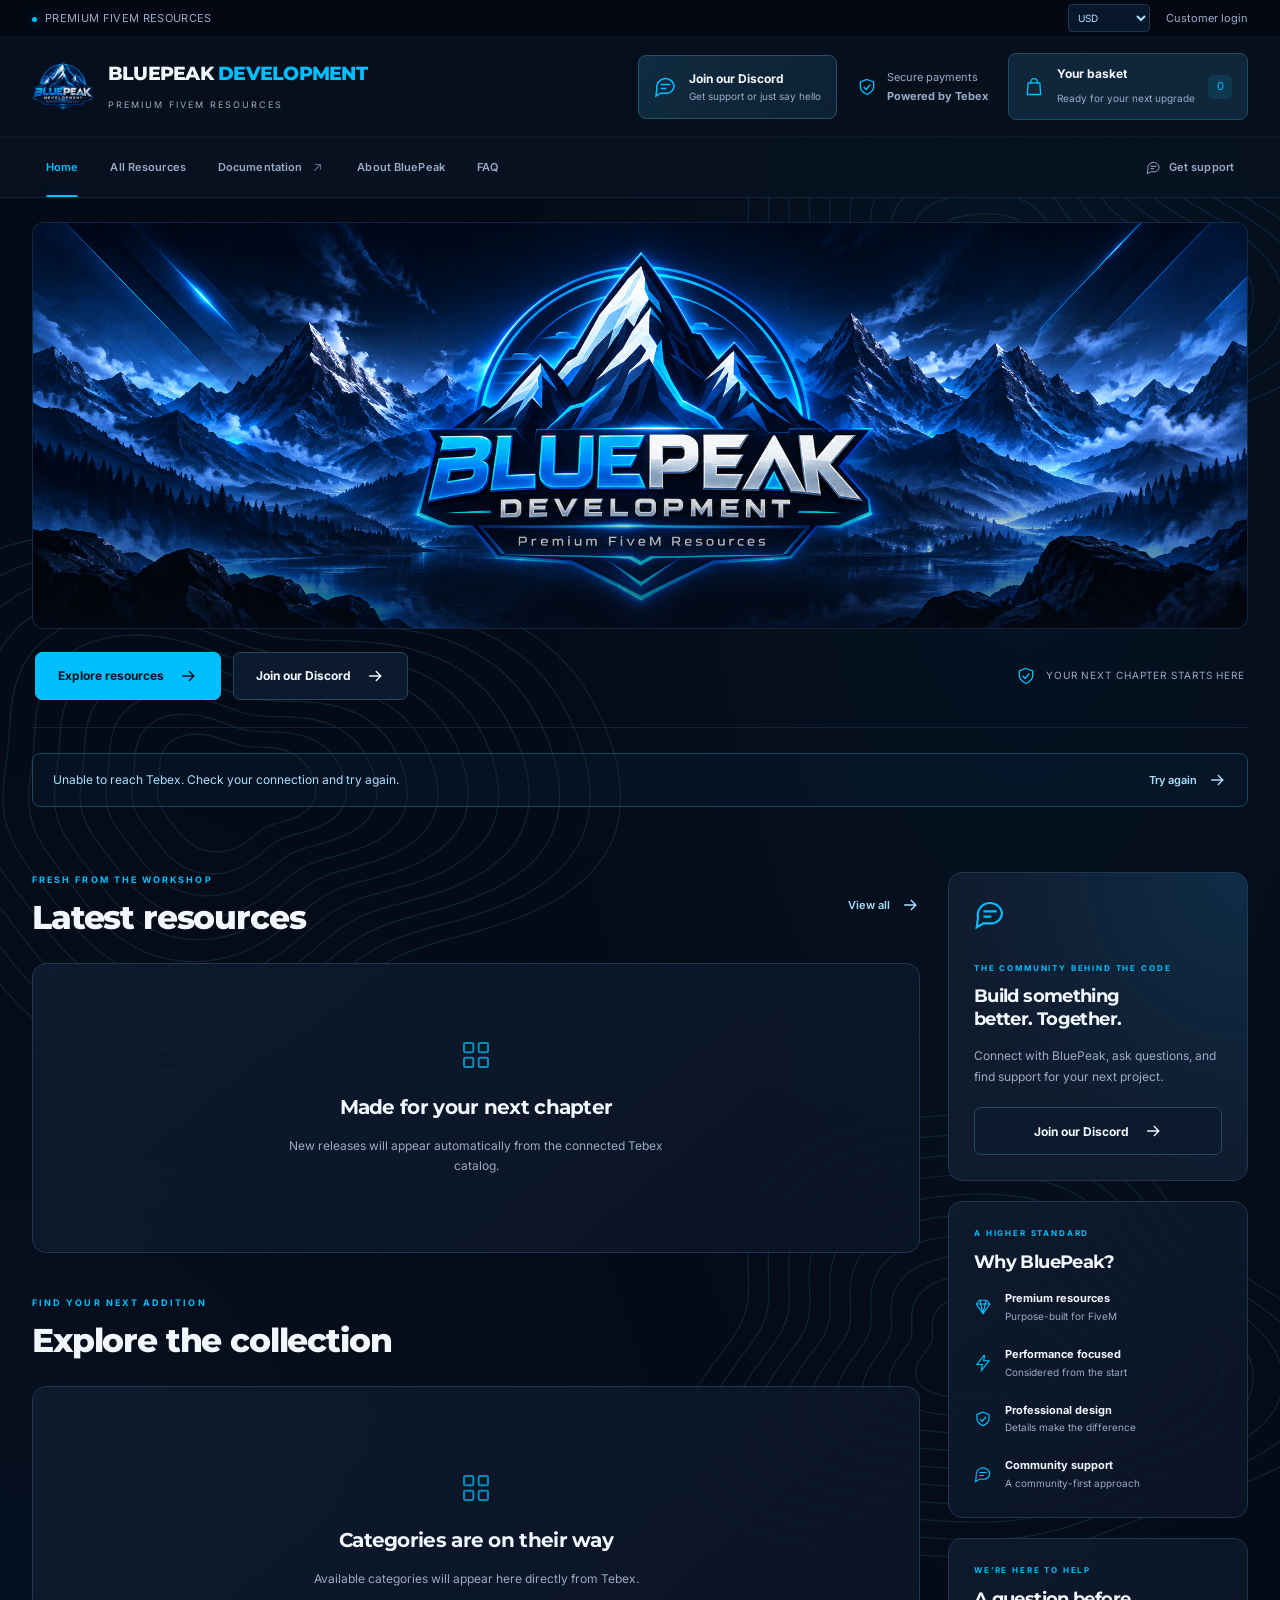
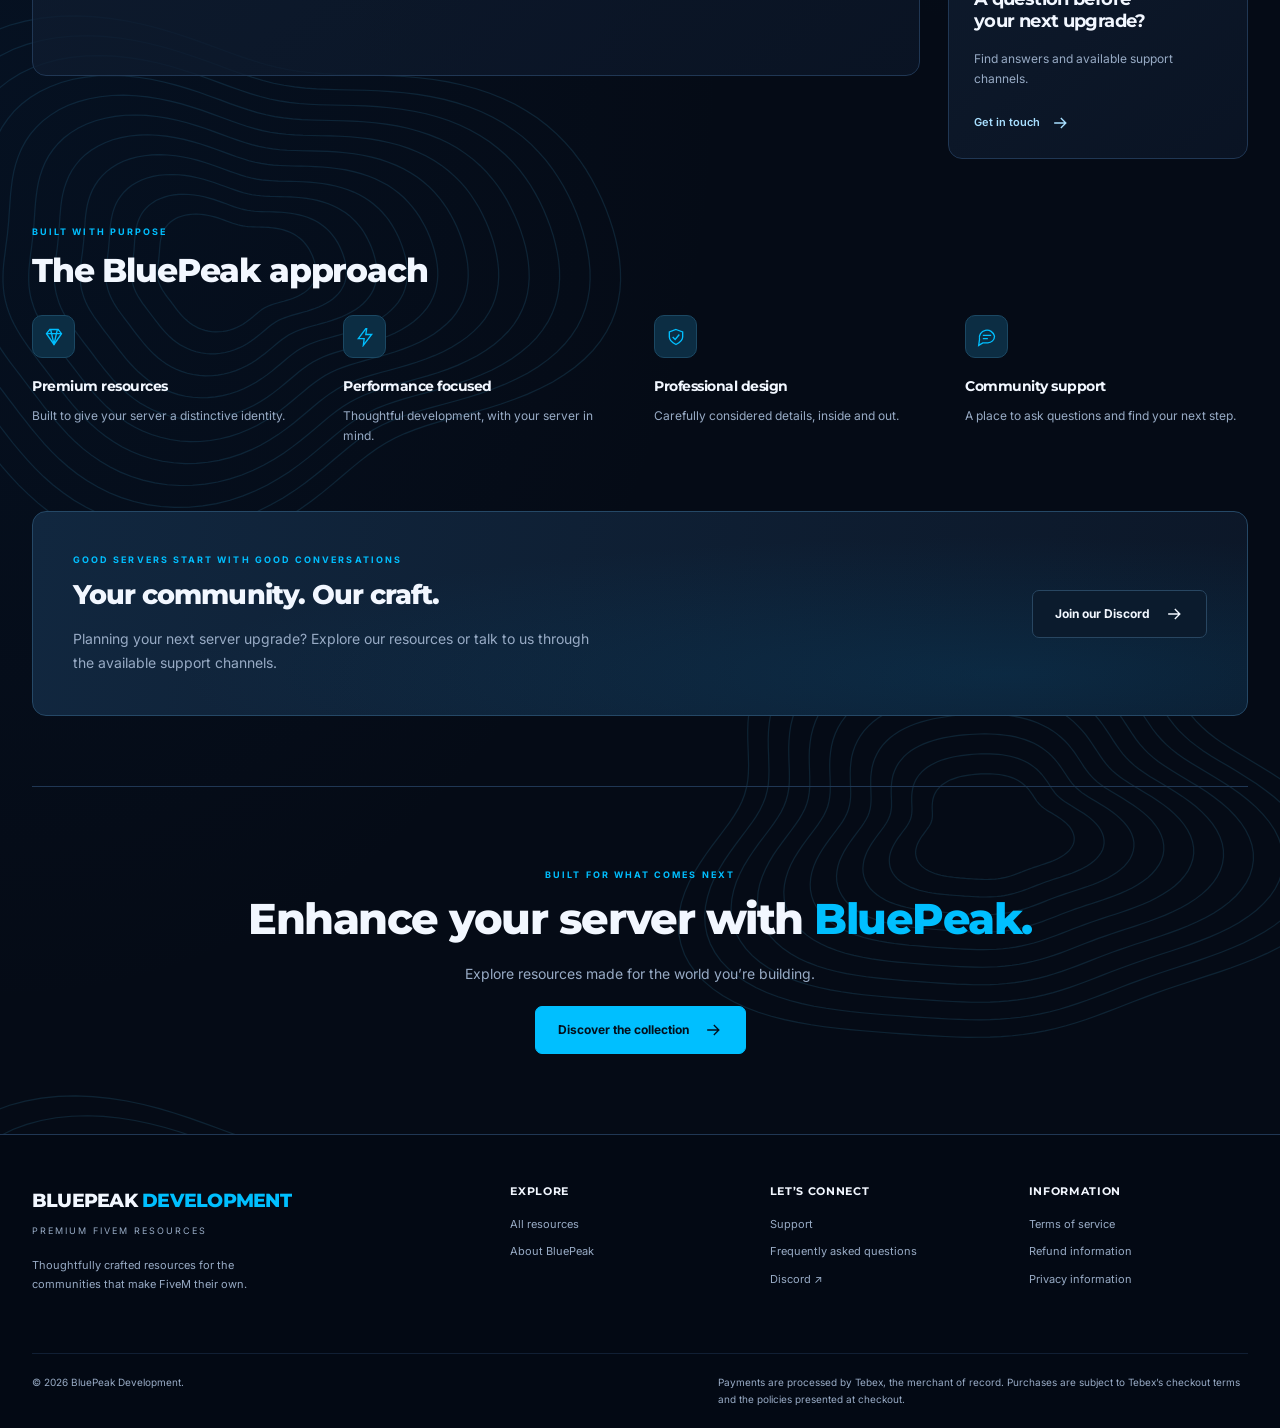
<file: index.html>
<!doctype html>
<html lang="en"><head><meta charset="utf-8"><meta name="viewport" content="width=device-width,initial-scale=1"><meta name="referrer" content="strict-origin-when-cross-origin"><link rel="icon" type="image/png" href="assets/brand/bluepeak-logo.png"><meta property="og:type" content="website"><meta property="og:image" content="https://bluepeakdevelopment.store/assets/brand/bluepeak-hero.png"><meta property="og:url" content="https://bluepeakdevelopment.store/"><meta property="og:site_name" content="BluePeak Development"><meta property="og:image:secure_url" content="https://bluepeakdevelopment.store/assets/brand/bluepeak-hero.png"><meta property="og:image:alt" content="BluePeak Development — Premium FiveM Resources"><meta name="twitter:image" content="https://bluepeakdevelopment.store/assets/brand/bluepeak-hero.png"><meta name="twitter:title" content="BluePeak Development"><meta name="twitter:description" content="Premium FiveM resources. Explore scripts, vehicles, maps, clothing and more, with secure checkout through Tebex."><meta name="twitter:card" content="summary_large_image"><meta name="theme-color" content="#050B16"><meta name="description" content="Premium FiveM resources from BluePeak Development. Explore resources, find your next upgrade, and shop securely through Tebex."><title>BluePeak Development — Premium FiveM Resources</title><meta property="og:title" content="BluePeak Development"><meta property="og:description" content="Premium FiveM resources. Explore scripts, vehicles, maps, clothing and more, with secure checkout through Tebex."><link rel="preconnect" href="https://fonts.googleapis.com"><link rel="preconnect" href="https://fonts.gstatic.com" crossorigin><link href="https://fonts.googleapis.com/css2?family=Inter:wght@400;500;600;700&family=Montserrat:wght@500;600;700;800;900&display=swap" rel="stylesheet"><link rel="stylesheet" href="assets/css/styles.css?v=20261103-restored-store"><script defer src="https://js.tebex.io/v/1.js"></script><script type="module" src="assets/js/app.js?v=20261103-restored-store"></script></head>
<body><a class="skip" href="#main">Skip to content</a><div id="header"></div><main id="main" tabindex="-1"><div class="container loading" role="status">Opening BluePeak…</div></main><div id="footer"></div><dialog id="basket-dialog" aria-labelledby="basket-title"><div id="basket-content"></div></dialog><dialog id="auth-dialog" aria-labelledby="auth-title"><div class="dialog-top"><h2 id="auth-title">Connect your account</h2><button data-action="close-auth" class="icon-button" aria-label="Close sign in">×</button></div><div id="auth-content"></div></dialog><div id="toast" role="status" aria-live="polite"></div><noscript><p class="container">Please enable JavaScript to load the live Tebex catalog and basket.</p></noscript></body></html>
</file>
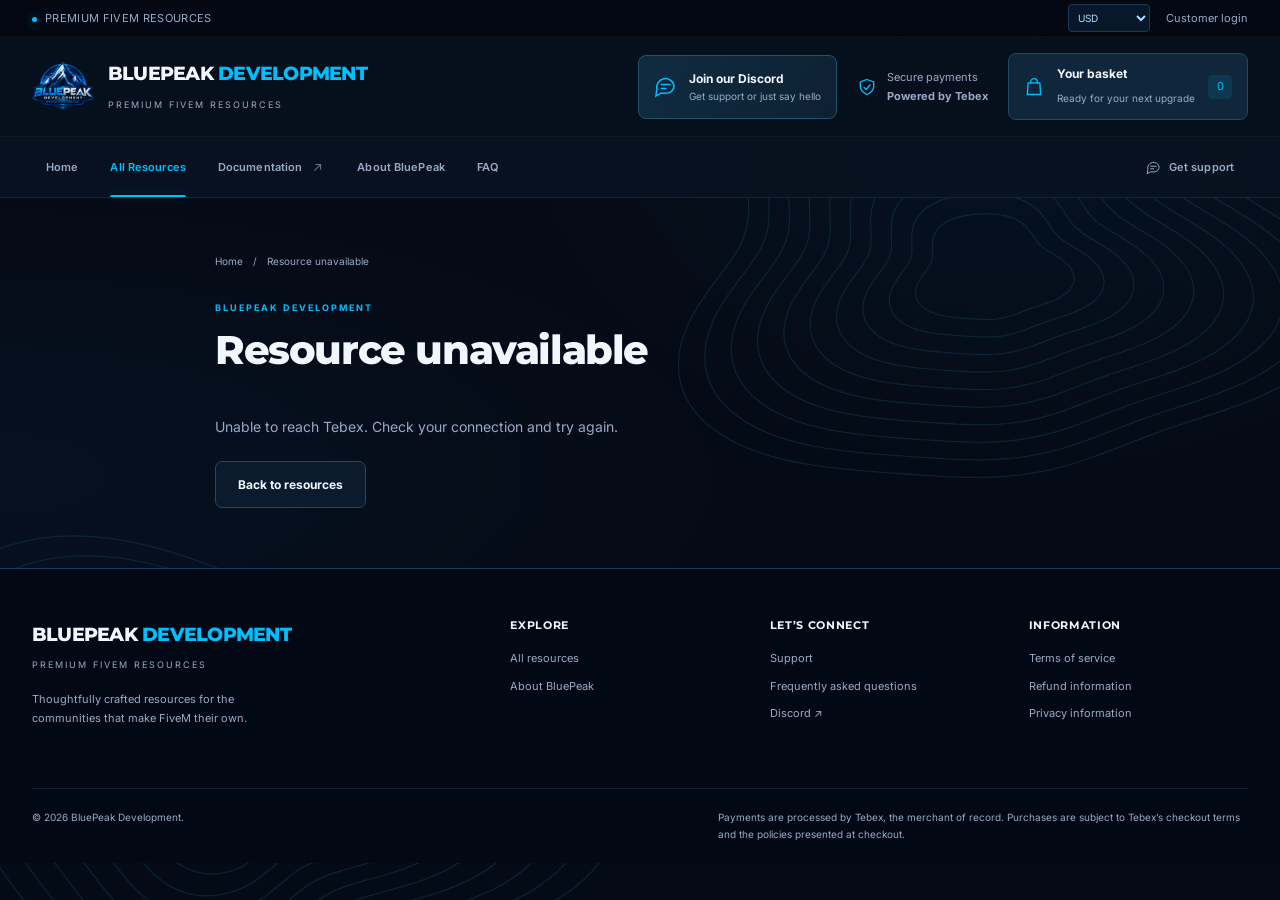
<file: products/7757677/index.html>
<!doctype html>
<html lang="en"><head><meta charset="utf-8"><meta name="viewport" content="width=device-width,initial-scale=1"><title>BLUEPEAK INVENTORY | Advanced Inventory System [QBCore] — BluePeak Development</title><meta name="description" content="Advanced Inventory System for QBCore &amp; FiveM Transform your server&#39;s inventory experience with Bluepeak Inventory , a modern, feature-rich inventory system designed for QBCore roleplay…"><meta property="og:type" content="website"><meta property="og:site_name" content="BluePeak Development"><meta property="og:title" content="BLUEPEAK INVENTORY | Advanced Inventory System [QBCore] — BluePeak Development"><meta property="og:description" content="Advanced Inventory System for QBCore &amp; FiveM Transform your server&#39;s inventory experience with Bluepeak Inventory , a modern, feature-rich inventory system designed for QBCore roleplay…"><meta property="og:url" content="https://bluepeakdevelopment.store/products/7757677/"><meta property="og:image" content="https://dunb17ur4ymx4.cloudfront.net/packages/images/ecfa636c083f0999de155db54b39a885c2efb343.png"><meta property="og:image:secure_url" content="https://dunb17ur4ymx4.cloudfront.net/packages/images/ecfa636c083f0999de155db54b39a885c2efb343.png"><meta property="og:image:alt" content="BLUEPEAK INVENTORY | Advanced Inventory System [QBCore]"><meta name="twitter:card" content="summary_large_image"><meta name="twitter:title" content="BLUEPEAK INVENTORY | Advanced Inventory System [QBCore] — BluePeak Development"><meta name="twitter:description" content="Advanced Inventory System for QBCore &amp; FiveM Transform your server&#39;s inventory experience with Bluepeak Inventory , a modern, feature-rich inventory system designed for QBCore roleplay…"><meta name="twitter:image" content="https://dunb17ur4ymx4.cloudfront.net/packages/images/ecfa636c083f0999de155db54b39a885c2efb343.png"><link rel="canonical" href="https://bluepeakdevelopment.store/products/7757677/"><link rel="icon" href="../../assets/brand/bluepeak-logo.png"><meta name="theme-color" content="#050B16"><link rel="stylesheet" href="../../assets/css/styles.css"><script>location.replace("../../#/product/pkg_3481018_7757677");</script></head><body><main class="container section"><a class="text-link" href="../../">BluePeak Development</a><h1>BLUEPEAK INVENTORY | Advanced Inventory System [QBCore]</h1><img style="max-width:100%;border-radius:12px" src="https://dunb17ur4ymx4.cloudfront.net/packages/images/ecfa636c083f0999de155db54b39a885c2efb343.png" alt="BLUEPEAK INVENTORY | Advanced Inventory System [QBCore]"><p>Advanced Inventory System for QBCore &amp; FiveM Transform your server&#39;s inventory experience with Bluepeak Inventory , a modern, feature-rich inventory system designed for QBCore roleplay…</p><a class="button" href="../../#/product/pkg_3481018_7757677">View resource →</a></main></body></html>
</file>
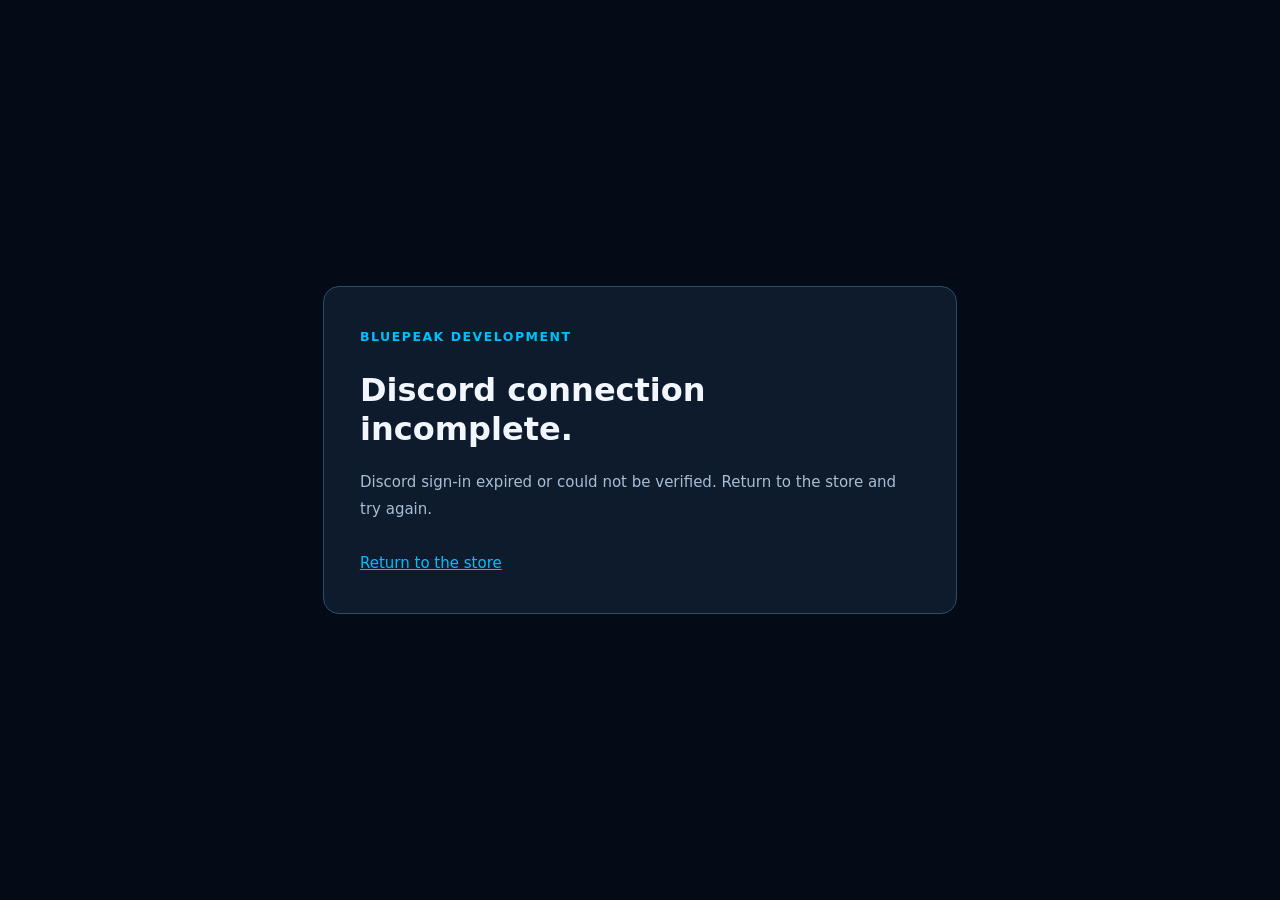
<file: discord-callback.html>
<!doctype html><html lang="en"><head><meta charset="utf-8"><meta name="viewport" content="width=device-width,initial-scale=1"><meta name="referrer" content="no-referrer"><meta name="robots" content="noindex"><meta http-equiv="Content-Security-Policy" content="default-src 'none'; script-src 'self'; style-src 'self'; connect-src https://discord.com; base-uri 'none'; form-action 'none'"><title>Connecting Discord — BluePeak Development</title><link rel="stylesheet" href="assets/css/discord-callback.css"><script type="module" src="assets/js/discord-callback.mjs"></script></head><body><main><small>BLUEPEAK DEVELOPMENT</small><h1>Connecting your Discord.</h1><p id="discord-status" role="status">Confirming your account. You’ll return to the store shortly.</p><a href="./">Return to the store</a></main></body></html>
</file>
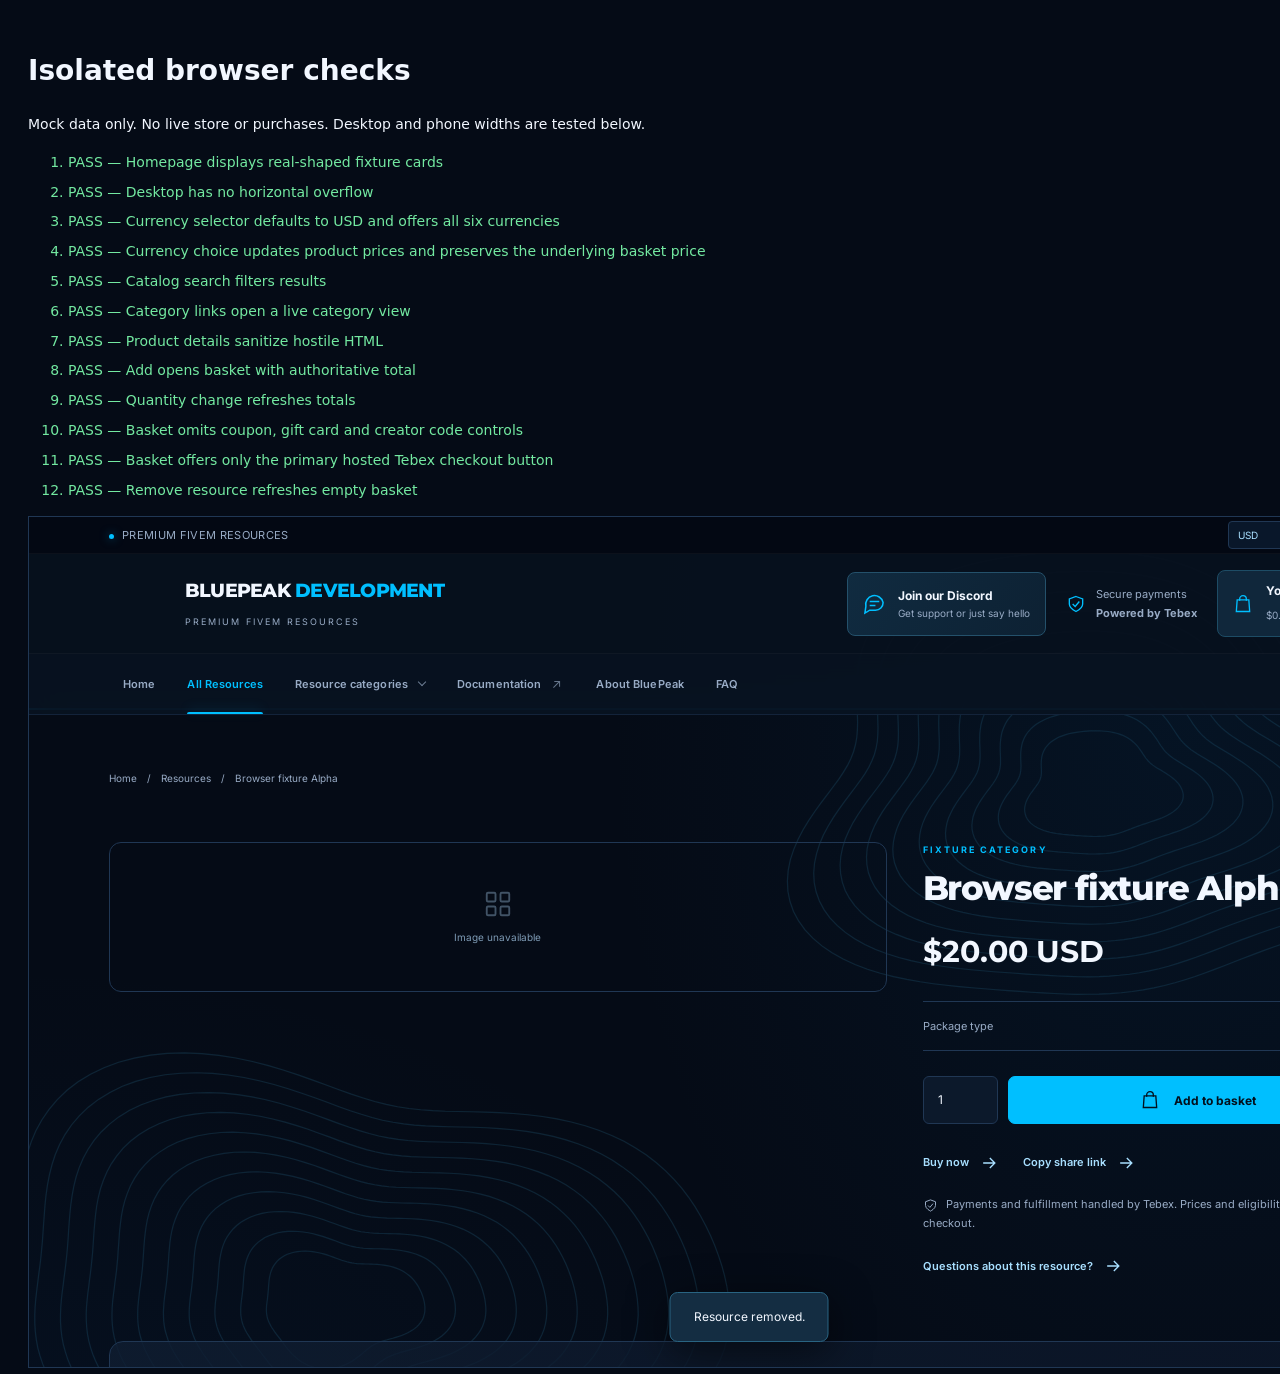
<file: tests/browser.html>
<!doctype html><html lang="en"><head><meta charset="utf-8"><meta name="viewport" content="width=device-width,initial-scale=1"><title>BluePeak browser checks</title><style>body{font:14px/1.7 system-ui;background:#050b16;color:#f2f7ff;padding:20px}iframe{border:1px solid #203754;height:850px;background:#050b16}li{margin:6px 0}.pass{color:#73e9a1}.fail{color:#ff9da2}</style></head><body><h1>Isolated browser checks</h1><p>Mock data only. No live store or purchases. Desktop and phone widths are tested below.</p><ol id="results"></ol><iframe id="frame" title="Storefront under test" src="frame.html" width="1440"></iframe><script type="module" src="browser-checks.mjs"></script></body></html>
</file>
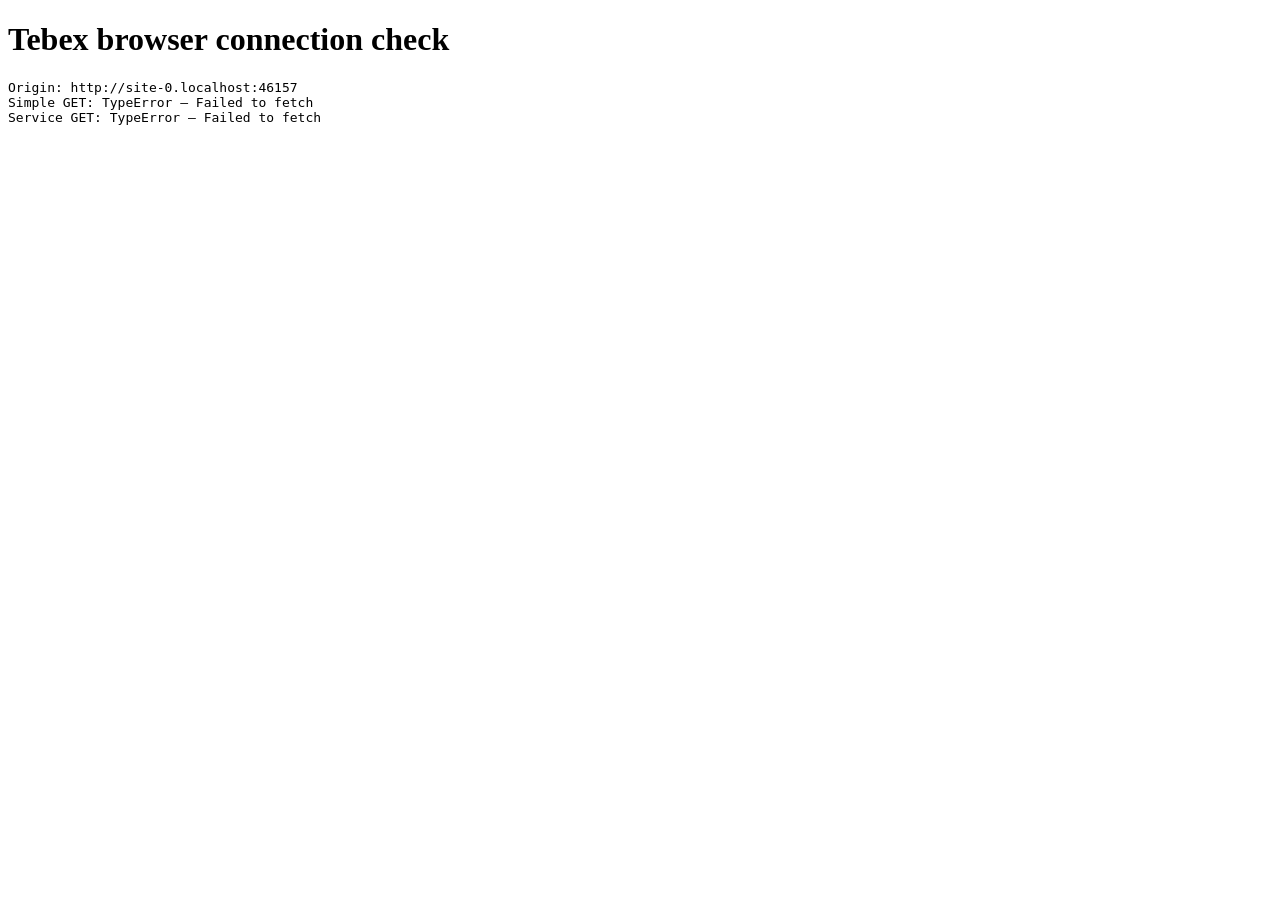
<file: tests/connection.html>
<!doctype html><html lang="en"><meta charset="utf-8"><title>Tebex browser connection check</title><h1>Tebex browser connection check</h1><pre id="result">Checking…</pre><script type="module" src="connection.mjs"></script></html>
</file>
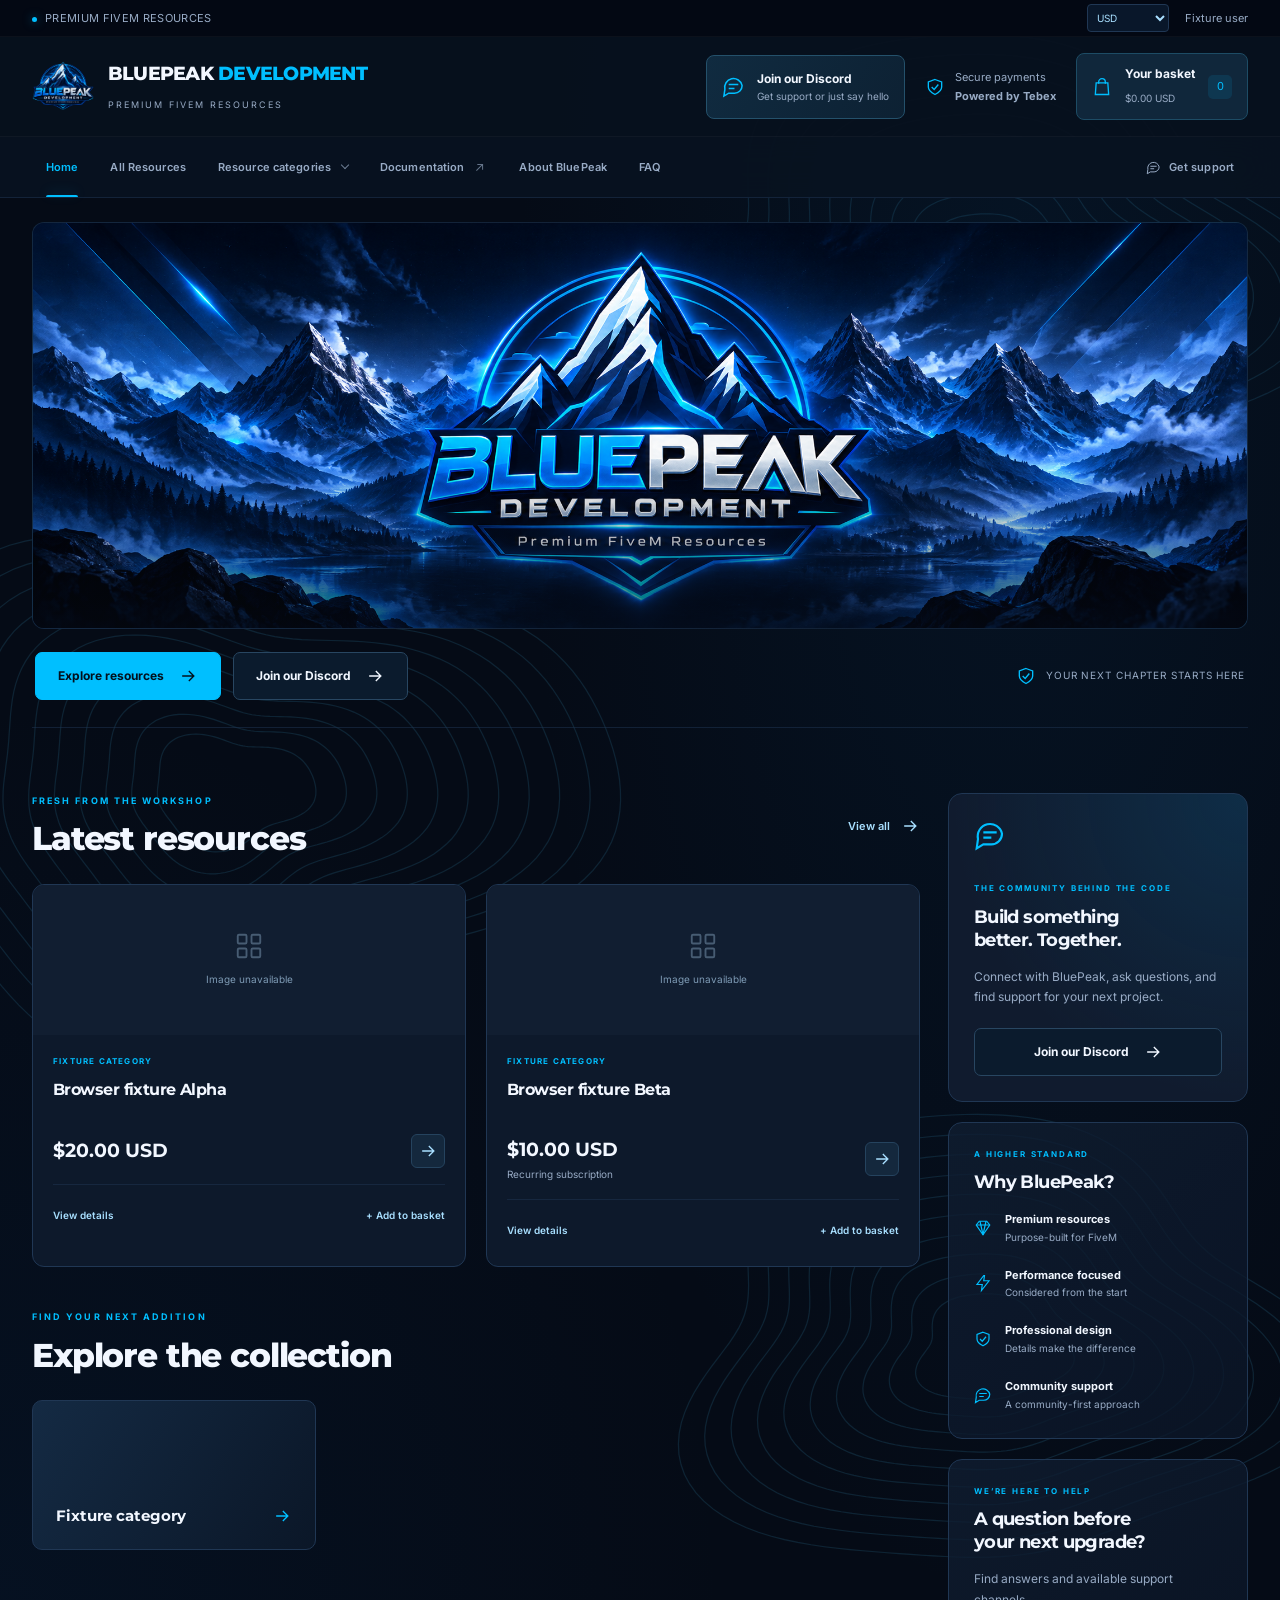
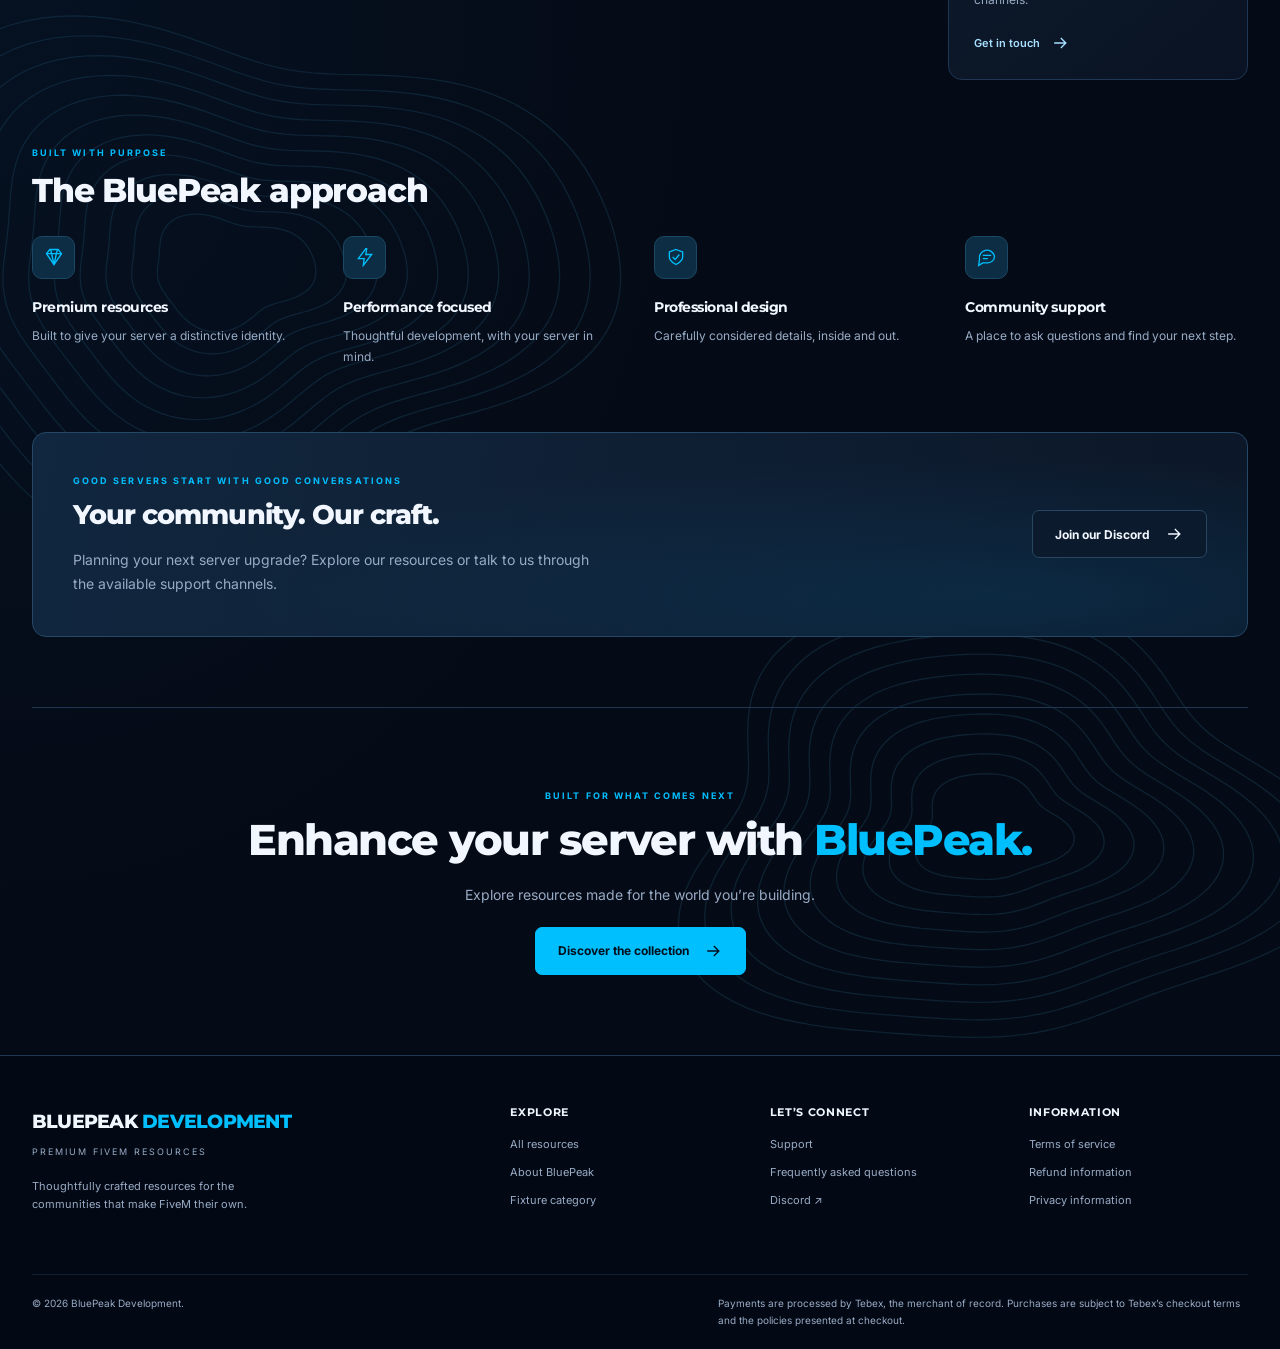
<file: tests/frame.html>
<!doctype html>
<html lang="en"><head><base href="../"><meta charset="utf-8"><meta name="viewport" content="width=device-width,initial-scale=1"><meta name="theme-color" content="#050B16"><meta name="description" content="Premium FiveM resources from BluePeak Development. Explore resources, find your next upgrade, and shop securely through Tebex."><title>BluePeak Development — Premium FiveM Resources</title><meta property="og:title" content="BluePeak Development"><meta property="og:description" content="Premium FiveM Resources"><link rel="preconnect" href="https://fonts.googleapis.com"><link rel="preconnect" href="https://fonts.gstatic.com" crossorigin><link href="https://fonts.googleapis.com/css2?family=Inter:wght@400;500;600;700&family=Montserrat:wght@500;600;700;800;900&display=swap" rel="stylesheet"><link rel="stylesheet" href="assets/css/styles.css"><script type="module" src="tests/browser-fixtures.mjs"></script></head>
<body><a class="skip" href="#main">Skip to content</a><div id="header"></div><main id="main" tabindex="-1"><div class="container loading" role="status">Opening BluePeak…</div></main><div id="footer"></div><dialog id="basket-dialog" aria-labelledby="basket-title"><div id="basket-content"></div></dialog><dialog id="auth-dialog" aria-labelledby="auth-title"><div class="dialog-top"><h2 id="auth-title">Connect your account</h2><button data-action="close-auth" class="icon-button" aria-label="Close sign in">×</button></div><div id="auth-content"></div></dialog><div id="toast" role="status" aria-live="polite"></div><noscript><p class="container">Please enable JavaScript to load the live Tebex catalog and basket.</p></noscript></body></html>
</file>
<file: assets/css/styles.css>
@import url('https://fonts.googleapis.com/css2?family=Inter:wght@400;500;600;700&family=Montserrat:wght@500;600;700;800;900&display=swap');
:root{color-scheme:dark;--bg:#050b16;--surface:#101b2e;--elevated:#14243c;--line:#203754;--accent:#00bfff;--ice:#a8dfff;--text:#f2f7ff;--muted:#98abc5;--radius:14px}*{box-sizing:border-box}html{scroll-behavior:smooth;scroll-padding-top:100px}body{margin:0;background:radial-gradient(ellipse at 80% 10%,#073b642e,transparent 35%),radial-gradient(ellipse at 0 55%,#08386b22,transparent 40%),var(--bg);color:var(--text);font:14px/1.7 Inter,Arial,sans-serif;min-width:320px}body:has(dialog[open]){overflow:hidden}a{color:inherit;text-decoration:none}button,input,select{font:inherit}button,a,input,select{-webkit-tap-highlight-color:transparent}button{cursor:pointer}button:disabled{opacity:.45;cursor:wait}button{color:inherit}img{max-width:100%;display:block}svg{width:20px;height:20px;flex-shrink:0}h1,h2,h3,h4{font-family:Montserrat,Arial,sans-serif;line-height:1.25;margin:0 0 16px;letter-spacing:-.035em}h1{font-size:clamp(32px,4.7vw,64px);font-weight:800}h2{font-size:clamp(23px,2.6vw,34px);font-weight:800}h3{font-size:18px}p{color:var(--muted);margin:0 0 20px}small{color:var(--muted)}:focus-visible{outline:2px solid var(--accent);outline-offset:5px}::selection{background:#00bfff44}.container{width:min(1280px,calc(100% - 64px));margin:auto}.skip{position:fixed;left:20px;top:-80px;z-index:100;background:var(--accent);color:#050b16;padding:12px}.skip:focus{top:10px}.utility{border-bottom:1px solid #ffffff09;background:#030813;color:var(--muted);font-size:11px;letter-spacing:.03em}.utility .container{display:flex;align-items:center;justify-content:space-between;min-height:36px}.utility-links{display:flex;align-items:center;gap:22px}.utility button{border:0;background:none;font-size:11px;padding:0}.utility a:hover,.utility button:hover{color:var(--accent)}.status-dot{width:5px;height:5px;border-radius:50%;background:var(--accent);display:inline-block;margin-right:8px;box-shadow:0 0 10px #00bfff80}.masthead{background:#07101deF;border-bottom:1px solid #ffffff09}.masthead .container{display:flex;justify-content:space-between;align-items:center;min-height:99px;gap:24px}.brand{display:flex;gap:14px;align-items:center}.brand img{width:62px;height:62px;object-fit:contain}.brand-title{font-family:Montserrat,sans-serif;font-size:19px;font-weight:800;letter-spacing:-.04em;display:block}.brand-title span{color:var(--accent)}.brand small{font-size:9px;letter-spacing:.22em;text-transform:uppercase}.header-right{display:flex;align-items:center;gap:25px}.header-note{display:flex;gap:10px;align-items:center;color:var(--muted);font-size:11px}.header-note svg{color:var(--accent)}.button{display:inline-flex;align-items:center;justify-content:center;gap:14px;padding:13px 22px;border-radius:7px;background:var(--accent);color:#03101d;font-weight:700;border:1px solid var(--accent);font-size:12px;line-height:1.6;transition:transform .2s,box-shadow .2s}.button:hover{transform:translateY(-2px);box-shadow:0 8px 30px #00bfff26}.button.secondary{background:#0b1b2d;color:var(--text);border-color:#284661}.button.ghost{background:transparent;border-color:var(--line);color:var(--ice)}.basket-button{display:flex;align-items:center;gap:13px;background:#10273b;border:1px solid #1d4c65;color:var(--text);border-radius:8px;padding:10px 15px;text-align:left}.basket-button svg{color:var(--accent)}.basket-button strong{font-size:12px;display:block}.basket-button small{font-size:10px}.count{display:grid;place-items:center;border-radius:5px;width:24px;height:24px;background:#00bfff1c;color:var(--accent);font-size:11px}.nav{background:#081321eF;position:sticky;top:0;z-index:20;backdrop-filter:blur(20px);border-bottom:1px solid #20375480}.nav .container{display:flex;align-items:center;min-height:55px;gap:32px}.nav a,.nav summary{font-size:11px;font-weight:600;color:var(--muted);cursor:pointer}.nav a:hover,.nav a.active,.nav summary:hover{color:var(--accent)}.nav a.active{position:relative}.nav a.active:after{content:'';position:absolute;left:0;right:0;height:2px;bottom:-19px;background:var(--accent)}.nav .nav-support{margin-left:auto}.nav details{position:relative}.dropdown{position:absolute;left:-20px;top:35px;min-width:230px;max-height:60vh;overflow:auto;background:#101b2e;border:1px solid var(--line);padding:12px;box-shadow:0 20px 50px #0008;border-radius:10px}.dropdown a{display:block;padding:10px 12px}.nav-toggle{display:none;background:transparent;border:1px solid var(--line);border-radius:6px;padding:8px 12px}.hero{position:relative;margin:24px auto 0;overflow:hidden;border:1px solid #20375470;border-radius:12px;min-height:250px;background:linear-gradient(120deg,#0b1d32,#07101e 60%,#0a2840)}.hero>img{width:100%;height:auto;min-height:300px;max-height:620px;object-fit:contain}.hero:after{content:'';position:absolute;inset:60% 0 0;background:linear-gradient(transparent,#050b1699);pointer-events:none}.hero-setup{padding:75px 50px;min-height:340px;position:relative;z-index:1}.hero-setup .eyebrow{margin-bottom:22px}.hero-setup h1{max-width:680px}.hero-setup p{max-width:570px}.setup-pill{font-size:10px;display:inline-block;color:var(--ice);border:1px solid #1e5874;background:#003c561f;padding:4px 10px;border-radius:4px;margin-bottom:15px;letter-spacing:.12em;text-transform:uppercase}.hero-actions{display:flex;justify-content:space-between;align-items:center;padding:23px 3px 27px;border-bottom:1px solid #20375480;gap:24px}.action-group{display:flex;gap:12px;flex-wrap:wrap}.hero-caption{font-size:10px;letter-spacing:.09em;text-transform:uppercase;display:flex;align-items:center;gap:10px;color:var(--muted)}.hero-caption svg{color:var(--accent)}.section{margin:65px 0}.eyebrow{font-size:9px;font-weight:700;letter-spacing:.23em;color:var(--accent);text-transform:uppercase;display:block;margin-bottom:10px}.section-head{display:flex;align-items:center;justify-content:space-between;gap:16px;margin-bottom:24px}.section-head h2{margin:0}.text-link{border:0;background:none;color:var(--ice);font-size:11px;font-weight:600;padding:0;display:inline-flex;gap:10px;align-items:center}.text-link:hover{color:var(--accent)}.store-layout{display:grid;grid-template-columns:minmax(0,1fr) 300px;gap:28px;align-items:start}.panel{background:linear-gradient(140deg,#101e32c9,#0b1628c9);border:1px solid var(--line);border-radius:var(--radius);padding:26px}.sidebar{display:grid;gap:20px}.sidebar .panel{padding:25px}.sidebar h3{font-size:18px}.sidebar .eyebrow{font-size:8px}.sidebar p{font-size:12px}.community-panel{background:radial-gradient(ellipse at top right,#0875aa33,transparent 70%),#101b2e}.community-panel>svg{width:32px;height:32px;color:var(--accent);margin-bottom:25px}.sidebar .button{width:100%}.why-list{display:grid;gap:20px}.why-row{display:flex;align-items:center;gap:13px}.why-row svg{color:var(--accent);width:18px}.why-row strong{font-size:11px;display:block}.why-row small{font-size:10px;display:block}.product-grid{display:grid;grid-template-columns:repeat(3,minmax(0,1fr));gap:20px}.featured-grid{display:grid;grid-template-columns:repeat(2,minmax(0,1fr));gap:18px}.product-card{background:#0d192b;border:1px solid var(--line);border-radius:12px;overflow:hidden;transition:transform .2s,border-color .2s,box-shadow .2s;min-width:0}.product-card:hover{transform:translateY(-5px);border-color:#26749b;box-shadow:0 15px 40px #0004}.product-card.highlight{border-color:#26749b}.product-image{display:block;overflow:hidden;position:relative;background:#111e31}.product-image img{display:block;height:auto;width:100%}.product-card:hover .product-image img{transform:none}.product-body{padding:20px}.product-body .eyebrow{font-size:8px;letter-spacing:.15em}.product-body h3{font-size:16px;min-height:40px}.product-bottom{display:flex;justify-content:space-between;align-items:center;gap:8px}.price{font-size:19px;font-family:Montserrat,sans-serif;font-weight:700}.product-bottom small{display:block;font-size:10px}.discount{color:#55d58c}.card-actions{display:flex;justify-content:space-between;border-top:1px solid #20375480;margin-top:16px;padding-top:14px;gap:8px}.card-actions .text-link{font-size:10px}.sale{position:absolute;top:13px;left:13px;background:#052c20;border:1px solid #2d7652;color:#8df5b3;padding:3px 9px;border-radius:4px;font-size:9px;font-weight:700}.image-arrow{position:absolute;right:12px;bottom:12px;width:30px;height:30px;display:grid;place-items:center;background:#050b16cc;border-radius:50%;opacity:0;transition:opacity .2s}.product-card:hover .image-arrow{opacity:1}.icon-button{background:#14283d;border:1px solid #25435e;border-radius:6px;display:inline-flex;align-items:center;justify-content:center;color:var(--ice);width:34px;height:34px;font-size:22px;flex-shrink:0}.icon-button:hover{border-color:var(--accent);color:var(--accent)}.carousel-controls{display:flex;align-items:center;gap:9px}.carousel-controls .icon-button{width:31px;height:31px;font-size:17px}.carousel-count{font-size:10px;color:var(--muted);min-width:35px;text-align:center}.empty{padding:65px 24px;text-align:center;display:flex;align-items:center;flex-direction:column;justify-content:center;min-height:290px}.empty svg{width:32px;height:32px;color:var(--accent);margin-bottom:24px;opacity:.7}.empty h3{font-size:20px}.empty p{font-size:12px;max-width:390px;margin:0}.catalog-state{margin:25px 0 0;padding:16px 20px;border:1px solid #1b4661;background:#09304a38;border-radius:8px;font-size:12px;color:var(--ice);display:flex;justify-content:space-between;gap:20px}.catalog-state .text-link{white-space:nowrap}.category-grid{display:grid;grid-template-columns:repeat(4,minmax(0,1fr));gap:18px}.category-tile{position:relative;min-height:150px;border-radius:10px;border:1px solid var(--line);overflow:hidden;background:linear-gradient(120deg,#142a43,#0b1728);display:flex;align-items:end;padding:23px;transition:border-color .2s}.category-tile img{position:absolute;inset:0;object-fit:cover;width:100%;height:100%;opacity:.35}.category-tile span{position:relative;z-index:1;font:700 15px Montserrat,sans-serif}.category-tile svg{position:relative;margin-left:auto;color:var(--accent)}.category-tile:hover{border-color:var(--accent)}.value-grid{display:grid;grid-template-columns:repeat(4,1fr);gap:28px}.value-icon{display:inline-grid;place-items:center;background:#0c2d43;border:1px solid #1b4863;border-radius:10px;width:43px;height:43px;color:var(--accent);margin-bottom:20px}.value-item h3{font-size:14px;margin-bottom:10px}.value-item p{font-size:12px;margin:0}.community-cta{background:radial-gradient(ellipse at 80% 80%,#08578340,transparent 60%),linear-gradient(100deg,#11273f,#0c1728);border:1px solid #254866;border-radius:14px;padding:40px;display:flex;align-items:center;justify-content:space-between;gap:30px}.community-cta h2{font-size:27px}.community-cta p{max-width:520px;margin:0}.final-cta{text-align:center;padding:80px 20px;border-top:1px solid var(--line);margin-top:70px}.final-cta h2{font-size:clamp(28px,4vw,43px)}.final-cta h2 span{color:var(--accent)}footer{border-top:1px solid var(--line);background:#030914;padding-top:50px}.footer-grid{display:grid;grid-template-columns:2fr 1fr 1fr 1fr;gap:40px;padding-bottom:40px}.footer-grid h4{font-size:11px;letter-spacing:.06em}.footer-grid ul{margin:0;padding:0;list-style:none;font-size:11px;color:var(--muted)}.footer-grid li{margin-bottom:9px}.footer-grid a:hover{color:var(--accent)}.footer-brand p{font-size:11px;max-width:270px;margin-top:15px}.footer-bottom{border-top:1px solid #20375480;padding:20px 0;display:flex;justify-content:space-between;gap:25px;font-size:10px;color:var(--muted)}.footer-bottom p{font-size:10px;max-width:530px;margin:0}.page-head{padding:55px 0 25px}.page-head h1{font-size:40px;margin-bottom:14px}.breadcrumbs{color:var(--muted);font-size:10px;margin-bottom:30px;display:flex;gap:10px;flex-wrap:wrap}.breadcrumbs a:hover{color:var(--accent)}.filters{display:flex;gap:15px;align-items:end;margin-bottom:25px;flex-wrap:wrap}.field{display:grid;gap:7px;flex:1;min-width:150px}.field label{font-size:10px;color:var(--muted);font-weight:600}input,select{width:100%;padding:12px 14px;border-radius:6px;border:1px solid var(--line);background:#0c192b;color:var(--text);font-size:12px;min-height:44px}.result-count{color:var(--muted);font-size:11px;margin-bottom:22px}.load-more{display:flex;justify-content:center;margin:30px 0}.product-layout{display:grid;grid-template-columns:minmax(0,1.25fr) minmax(300px,.75fr);gap:36px}.main-product-image{display:block;width:100%;height:auto;border-radius:12px;border:1px solid var(--line)}.gallery{display:flex;align-items:flex-start;gap:10px;overflow-x:auto;padding:14px 0}.gallery button{padding:0;border:1px solid var(--line);background:#0e1a2c;border-radius:6px;overflow:hidden;flex-shrink:0}.gallery img{display:block;width:85px;height:auto}.product-info h1{font-size:34px}.product-info .price{font-size:30px}.product-info .purchase{display:flex;gap:10px;margin:25px 0}.purchase input{width:75px}.product-facts{border-block:1px solid var(--line);margin:24px 0;padding:15px 0;display:flex;justify-content:space-between;font-size:11px;color:var(--muted)}.prose{color:var(--muted);line-height:1.9;overflow-wrap:anywhere}.prose h2,.prose h3{color:var(--text);margin-top:30px}.prose img{max-width:100%;height:auto;border-radius:8px}.prose a{color:var(--accent);text-decoration:underline}.prose pre{overflow:auto;padding:16px;background:#050b16}.prose table{display:block;overflow:auto;border-collapse:collapse}.prose td,.prose th{padding:10px;border:1px solid var(--line)}.content-page{max-width:850px;padding-bottom:60px}.content-page p{line-height:1.9}.faq-list details{border-bottom:1px solid var(--line);padding:22px 0}.faq-list summary{font-weight:600;cursor:pointer;list-style:revert}.faq-list details p{padding-top:16px;margin:0}.policy-text{white-space:pre-line}.notice{color:var(--ice);font-size:12px;padding:16px;border:1px solid #24516b;background:#09304a30;border-radius:8px;margin:20px 0}.error-message{color:#ffa6aa;font-size:12px}.image-empty{display:flex;flex-direction:column;align-items:center;justify-content:center;gap:10px;color:#7e9bb5;font-size:10px;min-height:150px}.image-empty svg{width:30px;height:30px;opacity:.5}dialog{color:var(--text);background:#0b1525;border:1px solid var(--line);border-radius:14px;box-shadow:0 30px 100px #000a;padding:28px;max-height:90dvh;overflow:auto;width:min(480px,calc(100% - 28px))}dialog::backdrop{background:#000a;backdrop-filter:blur(5px)}#basket-dialog{position:fixed;inset:0 0 0 auto;margin:0;border-radius:14px 0 0 14px;max-height:100dvh;height:100dvh;width:min(460px,100%);padding:27px}.dialog-top{display:flex;align-items:center;justify-content:space-between;gap:15px;margin-bottom:25px}.dialog-top h2{font-size:23px;margin:0}.basket-line{display:flex;gap:15px;padding:22px 0;border-bottom:1px solid var(--line);align-items:start}.basket-line img{width:76px;aspect-ratio:1;object-fit:cover;border-radius:7px}.basket-line h3{font-size:13px;margin-bottom:8px}.basket-line-info{flex:1;min-width:0}.basket-line-info small{font-size:10px;display:block}.line-controls{display:flex;align-items:center;gap:9px;margin-top:10px}.line-controls input{padding:5px 8px;width:60px;min-height:34px;font-size:11px}.basket-summary{padding:24px 0}.basket-summary>div{display:flex;justify-content:space-between;margin-bottom:10px;font-size:12px;color:var(--muted)}.basket-summary .total{font-size:18px;color:var(--text);font-weight:700;border-top:1px solid var(--line);margin-top:18px;padding-top:18px}.basket-codes{border-block:1px solid var(--line);padding:18px 0}.basket-codes summary{font-size:11px;color:var(--ice);cursor:pointer}.basket-codes form{display:flex;gap:8px;flex-wrap:wrap;padding-top:15px}.basket-codes select{width:100%;min-width:0}.basket-codes input{flex:1;min-width:80px}.basket-codes .button{padding:8px 14px}.applied-code{display:flex;justify-content:space-between;font-size:11px;padding-top:12px;gap:12px}.checkout-buttons{display:grid;gap:12px;margin-top:22px}.basket-note{font-size:10px;text-align:center;margin-top:17px}.auth-options{display:grid;gap:12px}#toast{position:fixed;bottom:25px;left:50%;transform:translate(-50%,20px);padding:14px 23px;background:#142d42;border:1px solid #296482;box-shadow:0 10px 40px #0008;border-radius:8px;max-width:calc(100% - 30px);width:max-content;z-index:100;font-size:12px;opacity:0;pointer-events:none;transition:opacity .2s,transform .2s}#toast.show{opacity:1;transform:translate(-50%,0)}.loading{padding:100px 0;color:var(--muted)}.skeleton{height:260px;background:linear-gradient(100deg,#101c2e 30%,#17283f 50%,#101c2e 70%);background-size:200% 100%;animation:shimmer 1.5s infinite;border-radius:12px}@keyframes shimmer{to{background-position:-200% 0}}.fade-in{animation:fade .35s ease both}@keyframes fade{from{opacity:0;transform:translateY(8px)}to{opacity:1;transform:none}}
@media(min-width:1500px){.hero-setup{min-height:400px;padding:90px 65px}}
@media(max-width:1100px){.container{width:calc(100% - 40px)}.store-layout{grid-template-columns:minmax(0,1fr) 265px;gap:22px}.product-grid{grid-template-columns:repeat(2,minmax(0,1fr))}.nav .container{gap:25px}.brand-title{font-size:17px}.category-grid{grid-template-columns:repeat(3,1fr)}}
@media(max-width:800px){.store-layout{grid-template-columns:1fr}.sidebar{grid-template-columns:repeat(2,1fr)}.sidebar .support-panel{grid-column:1/-1}.value-grid{grid-template-columns:repeat(2,1fr);gap:30px}.header-note{display:none}.nav .container{gap:22px}.category-grid{grid-template-columns:repeat(2,1fr)}.product-layout{grid-template-columns:1fr}.product-info h1{font-size:30px}.hero-caption{display:none}.footer-grid{grid-template-columns:2fr 1fr 1fr}.footer-brand{grid-column:1/-1}.community-cta{padding:30px;align-items:start;flex-direction:column}}
@media(max-width:600px){.container{width:calc(100% - 32px)}.utility .container{min-height:32px}.utility-links{gap:14px}.utility .utility-tagline{font-size:9px}.utility .social-link{display:none}.masthead .container{min-height:82px;gap:10px}.brand{gap:9px}.brand img{width:40px;height:40px}.brand-title{font-size:13px;max-width:150px}.brand small{font-size:7px;letter-spacing:.14em}.basket-button{padding:8px;gap:8px}.basket-button strong{font-size:10px}.basket-button small{display:none}.basket-button .count{width:20px;height:20px}.basket-button svg{width:17px}.header-right{gap:10px}.nav-toggle{display:block;font-size:11px}.nav .container{min-height:46px;display:block;padding:8px 0}.nav-links{display:none}.nav .container>a,.nav .container>details{display:none}.nav.open .container>a,.nav.open .container>details{display:block;padding:13px 4px}.nav a.active:after{display:none}.nav .nav-support{margin:0}.nav .dropdown{position:static;background:transparent;box-shadow:none;border:0;padding:5px 10px;max-height:300px}.hero{margin-top:16px;border-radius:9px}.hero>img{min-height:180px;max-height:none}.hero-setup{padding:42px 24px;min-height:330px}.hero-setup h1{font-size:34px}.hero-setup p{font-size:12px}.hero-actions{padding:18px 0}.hero-actions .action-group{width:100%;gap:8px}.hero-actions .button{padding:12px 14px;font-size:10px;flex:1}.section{margin:42px 0}.section-head h2{font-size:23px}.section-head>.text-link{font-size:10px}.featured-grid{grid-template-columns:1fr}.featured-grid .product-card:nth-child(n+2){display:none}.product-grid{grid-template-columns:1fr}.sidebar{grid-template-columns:1fr}.category-tile{min-height:130px;padding:18px}.category-tile span{font-size:13px}.value-grid{gap:25px 20px}.value-item h3{font-size:12px}.value-item p{font-size:11px}.community-cta{padding:26px}.community-cta h2{font-size:24px}.final-cta{padding:50px 0;margin-top:40px}.footer-grid{grid-template-columns:1fr 1fr;gap:28px}.footer-grid>div:last-child{grid-column:1/-1}.footer-bottom{flex-direction:column;gap:12px}.page-head{padding-top:35px}.page-head h1{font-size:32px}.filters{gap:12px}.filters .field:first-child{flex-basis:100%}.field{min-width:120px}.panel{padding:22px}.catalog-state{font-size:11px;flex-direction:column;gap:7px}.card-actions .text-link{font-size:11px}.product-body h3{min-height:0}.hero-caption{display:none}#basket-dialog{padding:22px}.content-page{padding-bottom:30px}}
@media(prefers-reduced-motion:reduce){html{scroll-behavior:auto}*,*:before,*:after{animation:none!important;transition:none!important;scroll-behavior:auto!important}}
.sr-only{position:absolute;width:1px;height:1px;padding:0;margin:-1px;overflow:hidden;clip:rect(0,0,0,0);white-space:nowrap;border:0}

.utility .currency-select{width:82px;min-height:28px;padding:3px 5px;border:1px solid #203754;border-radius:4px;font-size:10px;background:#09172a;color:#a8dfff;cursor:pointer}.currency-select option{font-size:12px;background:#101b2e;color:#f2f7ff}.utility-links{gap:16px}@media(max-width:600px){.utility-links{gap:9px}.utility .currency-select{width:70px;font-size:9px}.utility .utility-tagline{font-size:8px;letter-spacing:0}}

.currency-notice{padding:6px 16px;text-align:center;font-size:10px;background:#0a2134;color:#a8dfff;border-bottom:1px solid #203754}

/* Main navigation: aligned hit areas, restrained accents, and a consistent dropdown. */
.nav .container{gap:4px;min-height:60px}
.nav .container>a,.nav summary{display:inline-flex;align-items:center;justify-content:center;gap:8px;min-height:60px;padding:0 14px;line-height:1;white-space:nowrap;position:relative;letter-spacing:.01em;transition:color .18s ease,background-color .18s ease}
.nav .container>a:hover,.nav summary:hover{background:linear-gradient(180deg,transparent,#00bfff08)}
.nav .container>a.active:after{left:14px;right:14px;bottom:0;height:2px;border-radius:2px 2px 0 0;box-shadow:0 -3px 12px #00bfff35}
.nav .container>a:focus-visible,.nav summary:focus-visible{outline-offset:-6px;border-radius:6px}
.nav .container>a svg{width:15px;height:15px;vertical-align:middle}
.nav .nav-docs svg{width:13px;height:13px;opacity:.65;transform:rotate(-45deg);transition:opacity .18s ease,transform .18s ease}
.nav .nav-docs:hover svg{opacity:1;transform:translate(1px,-1px) rotate(-45deg)}
.nav details{align-self:stretch}
.nav summary{list-style:none;cursor:pointer}
.nav summary::-webkit-details-marker{display:none}
.nav summary:after{content:'';width:5px;height:5px;border-right:1.5px solid currentColor;border-bottom:1.5px solid currentColor;transform:translateY(-2px) rotate(45deg);margin-left:3px;opacity:.7;transition:transform .18s ease}
.nav details[open]>summary{color:var(--ice)}
.nav details[open]>summary:after{transform:translateY(1px) rotate(225deg)}
.nav .dropdown{left:0;top:calc(100% + 8px);min-width:235px;padding:7px;border-color:#28445f;border-radius:10px;background:linear-gradient(145deg,#122239,#0c1728);box-shadow:0 18px 50px #0008,0 1px 0 #ffffff05 inset}
.nav .dropdown a{padding:12px 14px;border-radius:5px;line-height:1.4;transition:background-color .18s ease,color .18s ease}
.nav .dropdown a:hover,.nav .dropdown a:focus-visible{background:#00bfff0c;color:var(--ice)}
@media(min-width:901px) and (max-width:1100px){.nav .container{gap:0}.nav .container>a,.nav summary{padding-inline:10px}.nav .container>a.active:after{left:10px;right:10px}}
@media(max-width:900px){
 .nav .container{display:block;min-height:50px;padding:7px 0}
 .nav-toggle{display:flex;align-items:center;min-height:36px;padding:7px 12px;font-size:11px}
 .nav .container>a,.nav .container>details{display:none}
 .nav.open .container>a{display:flex;justify-content:flex-start;min-height:44px;padding:0 13px;border-radius:6px}
 .nav.open .container>details{display:block}
 .nav summary{display:flex;justify-content:flex-start;min-height:44px;padding:0 13px}
 .nav .container>a.active{background:#00bfff09}
 .nav .container>a.active:after{display:none}
 .nav .nav-support{margin-left:0}
 .nav .dropdown{position:static;min-width:0;max-height:300px;margin:2px 0 8px 13px;box-shadow:none;border:0;border-left:1px solid #25445d;border-radius:0;padding:3px 8px;background:transparent}
}

/* Featured and latest resources flow together beside the independent sidebar. */
.resource-column{min-width:0}
.resource-column>.section{margin:42px 0 0}

/* Release refinements: balanced resource cards and consistent interaction targets. */
.resource-column .latest-grid{grid-template-columns:repeat(2,minmax(0,1fr))}
.resource-column .category-grid{grid-template-columns:repeat(3,minmax(0,1fr))}
.resource-column>.section{margin-top:42px}
.product-body{display:flex;flex-direction:column}
.product-body h3{line-height:1.45;overflow-wrap:anywhere}
.product-bottom{margin-top:auto}
.product-image:focus-visible{outline-offset:-4px}
.card-actions{align-items:center;min-height:38px}
.card-actions .text-link{min-height:32px}
.category-tile{gap:14px}
.category-tile span{line-height:1.4;overflow-wrap:anywhere}
.prose> :last-child{margin-bottom:0}
.product-info>p svg{vertical-align:middle;margin-right:5px;width:15px;height:15px}
.product-info .purchase{align-items:stretch;flex-wrap:wrap}
.purchase .button{flex:1;min-width:180px}
.gallery button:hover,.gallery button:focus-visible{border-color:var(--accent)}
.line-controls input{min-height:38px}
.applied-code{align-items:center;overflow-wrap:anywhere}
.basket-line-info h3{line-height:1.5;overflow-wrap:anywhere}
#basket-dialog .button{min-height:46px}
.error-message,.notice{overflow-wrap:anywhere}
@media(max-width:600px){.resource-column .latest-grid{grid-template-columns:1fr}.resource-column .category-grid{grid-template-columns:repeat(2,minmax(0,1fr))}.resource-column>.section{margin-top:32px}.product-info h1{font-size:27px;overflow-wrap:anywhere}.product-body h3{font-size:16px}.card-actions .text-link{min-height:38px}.basket-line{gap:11px}.basket-line img{width:60px}}

.gallery button[aria-pressed="true"]{border-color:var(--accent);box-shadow:0 0 0 1px #00bfff40}

/* Let a single automatic release use the available content width. */
.latest-grid:has(>.product-card:only-child){grid-template-columns:1fr}
.latest-grid>.product-card:only-child{display:grid;grid-template-columns:minmax(0,1.1fr) minmax(0,1fr)}
.latest-grid>.product-card:only-child .product-image{min-height:0;height:auto;align-self:start}
.latest-grid>.product-card:only-child .product-body{justify-content:center}
.latest-grid>.product-card:only-child .product-bottom{margin-top:20px}
@media(max-width:600px){.latest-grid>.product-card:only-child{display:block}.latest-grid>.product-card:only-child .product-image{min-height:0;height:auto}.latest-grid>.product-card:only-child .product-bottom{margin-top:0}}

/* Respect the actual content width when a narrow viewport has a scrollbar. */
body{min-width:0}

.latest-grid>.product-card:only-child .product-image img{object-fit:contain}

/* Quiet mountain contours add depth behind the existing storefront. */
body{background-image:radial-gradient(ellipse at 80% 10%,#073b642e,transparent 35%),radial-gradient(ellipse at 0 55%,#08386b22,transparent 40%),url('../brand/bluepeak-contours.svg?v=2');background-color:var(--bg);background-size:auto,auto,1440px 1080px;background-position:center top,center top,center top;background-repeat:no-repeat,no-repeat,repeat}
@media(max-width:600px){body{background-size:auto,auto,960px 720px}}

/* Live Tebex category hierarchy. */
.nav .category-tree{list-style:none;margin:0;padding:0}
.nav .category-tree>li{margin:0}
.nav .category-tree a{white-space:normal;overflow-wrap:anywhere}
.nav .category-tree .category-branch{position:static;margin:0}
.nav .category-tree .category-branch>summary{display:flex;justify-content:space-between;min-height:42px;padding:11px 12px;line-height:1.5;font-size:11px;color:var(--ice);white-space:normal;border-radius:5px}
.nav .category-tree .category-branch>summary:after{content:'+';position:static;margin-left:12px;transform:none;width:auto;height:auto;border:0;background:none;color:var(--accent)}
.nav .category-tree .category-branch[open]>summary:after{content:'−'}
.nav .category-tree .category-branch>summary:hover{background:#00bfff0c}
.nav .category-children{margin:0 0 7px 12px;border-left:1px solid #28445f;padding-left:5px}
.nav .category-children>a{color:var(--accent)}
.nav .dropdown{width:300px;max-width:calc(100vw - 32px);overscroll-behavior:contain}
.category-tile span small{display:block;margin-top:8px;font:500 10px/1.5 Inter,Arial,sans-serif;letter-spacing:.02em;color:var(--muted)}
.subcategory-section{margin-bottom:32px}
.subcategory-section h2{font-size:19px}
.subcategory-section .category-tile{min-height:105px;padding:20px}
.subcategory-section .category-tile span{font-size:13px}
@media(max-width:900px){.nav.open .category-tree .category-branch{display:block;padding:0}.nav .dropdown{width:100%;max-width:100%}}

/* Checkout return and customer support. */
.thank-you-page{padding-top:48px}
.thank-you-hero{padding:48px;text-align:center;background:radial-gradient(ellipse at top,#00bfff12,transparent 70%),#0c1728}
.thank-you-symbol{display:grid;place-items:center;width:64px;height:64px;border:1px solid #00bfff40;border-radius:18px;background:#00bfff0c;color:var(--accent);margin:0 auto 24px}
.thank-you-symbol svg{width:30px;height:30px}
.thank-you-hero h1{font-size:clamp(30px,4vw,48px);max-width:760px;margin:0 auto 20px}
.thank-you-hero>p{max-width:660px;margin:0 auto 26px}
.thank-you-hero .action-group{justify-content:center}
.thank-you-details{display:grid;grid-template-columns:1.2fr 1fr;gap:24px;margin-top:24px}
.thank-you-details h2{font-size:22px}
.thank-you-details ol{padding-left:22px;margin:20px 0 0}
.thank-you-details li{padding-left:8px;margin-bottom:18px}
.thank-you-details li::marker{color:var(--accent);font-weight:700}
.thank-you-details li p{font-size:12px;margin:5px 0 0}
.thank-you-support{display:flex;flex-wrap:wrap;gap:12px}
.thank-you-payment-note{font-size:11px;margin:24px 0 0}
.checkout-status-note{font-size:11px;text-align:center;max-width:700px;margin:24px auto 0}
@media(max-width:700px){.thank-you-page{padding-top:24px}.thank-you-hero{padding:32px 22px}.thank-you-details{grid-template-columns:1fr}.thank-you-hero .action-group>.button,.thank-you-support>.button{width:100%}}

.policy-text{white-space:normal;max-width:850px}
.policy-text h2{font-size:21px;margin-top:34px;line-height:1.4}
.policy-text p{white-space:normal;overflow-wrap:anywhere}
.policy-text .policy-source{color:var(--ice);text-decoration:underline;overflow-wrap:anywhere}
.policy-source svg{display:none}
.policy-contact{border-top:1px solid var(--line);padding-top:26px;margin-top:34px}

.resource-share{margin-left:24px}.share-link-field{display:block;width:100%;margin-top:12px;padding:10px;color:#fff;background:#0b1828;border:1px solid #00bfff;border-radius:6px}@media(max-width:480px){.resource-share{margin-left:18px}}

/* BluePeak story: editorial spacing and the original mountain identity. */
.about-page{padding-bottom:88px}
.about-breadcrumbs{padding:34px 0 26px}
.about-hero{display:grid;grid-template-columns:1.18fr 1fr;gap:56px;align-items:center;padding:18px 0 74px}
.about-intro h1{font-size:clamp(36px,4.3vw,61px);line-height:1.12;margin:16px 0 25px;letter-spacing:-.05em}
.about-intro h1 span{color:var(--accent)}
.about-intro>p{max-width:590px;font-size:14px;line-height:1.85}
.about-intro .about-lead{font-size:18px;line-height:1.7;color:var(--ice);max-width:540px;margin-bottom:20px}
.about-intro .action-group{margin-top:30px;gap:12px}
.about-art{position:relative;isolation:isolate;display:flex;flex-direction:column;align-items:center;justify-content:center;aspect-ratio:1/1;border:1px solid #244460;border-radius:24px;overflow:hidden;background:radial-gradient(ellipse at 50% 42%,#006fac36,transparent 68%),linear-gradient(145deg,#102439,#07111f 70%);box-shadow:0 24px 70px #0003}
.about-art:before{content:'';position:absolute;inset:25px;border:1px solid #63caff14;border-radius:50%;z-index:-1}
.about-art:after{content:'';position:absolute;inset:60px;border:1px solid #63caff14;border-radius:50%;z-index:-1}
.about-art img{width:88%;height:auto;aspect-ratio:1/1;object-fit:contain;filter:drop-shadow(0 12px 24px #0005);margin-top:-10px}
.about-art-caption{position:absolute;bottom:26px;font-size:9px;font-weight:600;letter-spacing:.18em;color:var(--ice);text-align:center}
.about-art-caption .status-dot{box-shadow:none}
.about-story{display:grid;grid-template-columns:1fr 1.12fr;gap:80px;padding:64px 0;border-top:1px solid var(--line);border-bottom:1px solid var(--line)}
.about-story h2{font-size:clamp(26px,3vw,40px);line-height:1.25;margin-top:16px}
.about-story h2 span{color:var(--ice)}
.about-story-copy p{font-size:14px;line-height:1.95;margin-bottom:18px}
.about-story-copy p:last-child{margin-bottom:0}
.about-standards{padding:76px 0}
.about-section-head{max-width:660px;margin-bottom:30px}
.about-section-head h2{margin-top:12px}
.about-section-head>p{font-size:14px;margin-bottom:0}
.about-principles{display:grid;grid-template-columns:repeat(3,minmax(0,1fr));gap:20px}
.about-principle{padding:30px;border:1px solid var(--line);border-radius:var(--radius);background:linear-gradient(135deg,#112338e8,#0a1525ed);position:relative}
.about-card-top{display:flex;justify-content:space-between;align-items:center;margin-bottom:36px}
.about-card-top .value-icon{margin:0}
.about-number{color:#7bb3db66;font:600 12px/1.5 Montserrat,Arial,sans-serif;letter-spacing:.12em}
.about-principle h3{font-size:20px;letter-spacing:-.04em;margin-bottom:14px}
.about-principle p{font-size:13px;line-height:1.9;margin:0}
.about-journey{padding:0 0 72px}
.about-steps{list-style:none;padding:0;margin:34px 0 24px;display:grid;grid-template-columns:repeat(3,minmax(0,1fr));gap:32px}
.about-steps li{border-top:1px solid #2b4661;padding-top:23px}
.about-step-number{display:block;color:var(--accent);font-size:11px;letter-spacing:.15em;font-weight:700;margin-bottom:16px}
.about-steps h3{font-size:18px}
.about-steps p{font-size:13px;line-height:1.85;margin:0}
.about-docs{margin-top:12px;display:inline-flex}
.about-community{position:relative;overflow:hidden;text-align:center;border:1px solid #25435c;border-radius:20px;padding:60px 28px;background:radial-gradient(ellipse at 50% 110%,#007cad30,transparent 70%),#0a1727}
.about-community h2{font-size:clamp(30px,3.5vw,46px);line-height:1.18;margin:16px 0 22px}
.about-community p{font-size:14px;line-height:1.9;max-width:640px;margin:0 auto 28px}
.about-community .action-group{justify-content:center;gap:12px}
.about-support-link{display:inline-flex;gap:8px;align-items:center;color:var(--muted);font-size:11px;margin-top:24px}
.about-support-link:hover{color:var(--accent)}
.about-support-link svg{width:15px;height:15px}
@media(max-width:1000px){.about-hero{gap:30px;grid-template-columns:1.15fr 1fr}.about-intro h1{font-size:42px}.about-intro .about-lead{font-size:16px}.about-story{gap:36px}.about-principle{padding:24px}.about-principle h3{font-size:18px}.about-art-caption{font-size:8px;bottom:18px}}
@media(max-width:760px){.about-hero{grid-template-columns:1fr;padding-bottom:44px;gap:32px}.about-intro h1{font-size:clamp(36px,7vw,52px)}.about-art{width:100%;max-width:440px;justify-self:center}.about-story{grid-template-columns:1fr;gap:12px;padding:40px 0}.about-principles,.about-steps{grid-template-columns:1fr;gap:16px}.about-standards{padding:44px 0}.about-card-top{margin-bottom:24px}.about-principle{padding:26px}.about-steps li{display:grid;grid-template-columns:32px 1fr;gap:16px;padding-top:22px}.about-step-number{margin:0}.about-journey{padding-bottom:44px}.about-community{padding:40px 22px}.about-page{padding-bottom:48px}.about-breadcrumbs{padding-top:24px}.about-community p br{display:none}}
@media(max-width:420px){.about-intro .action-group>.button,.about-community .action-group>.button{width:100%}.about-intro>p{font-size:13px}.about-intro .about-lead{font-size:16px}.about-art{border-radius:16px}.about-art-caption{font-size:7px;letter-spacing:.12em;bottom:17px}}

/* Searchable help, grouped around the customer's next step. */
.faq-page{padding-bottom:72px}
.faq-breadcrumbs{padding:32px 0}
.faq-hero{display:grid;grid-template-columns:1.7fr 1fr;gap:80px;align-items:center;padding:16px 0 48px}
.faq-hero h1{font-size:clamp(36px,4.3vw,58px);line-height:1.15;margin:16px 0 22px}
.faq-hero h1 span{color:var(--ice)}
.faq-hero>div>p{font-size:16px;line-height:1.85;max-width:580px;margin-bottom:0}
.faq-help-card{background:linear-gradient(140deg,#122a40,#0c1829);border:1px solid #28445e;border-radius:16px;padding:28px}
.faq-help-card .value-icon{margin-bottom:18px}
.faq-help-card h2{font-size:20px;margin-bottom:12px}
.faq-help-card p{font-size:13px;line-height:1.8;margin-bottom:20px}
.faq-search-wrap{display:flex;align-items:center;gap:14px;background:#0c192a;border:1px solid #2b4662;border-radius:10px;padding:0 20px}
.faq-search-wrap:focus-within{border-color:var(--accent);box-shadow:0 0 0 3px #00bfff12}
.faq-search-wrap>svg{color:var(--accent);width:19px;height:19px}
.faq-search-wrap input{width:100%;min-width:0;padding:19px 0;border:0;background:transparent;color:var(--text);font-size:14px;outline:none}
.faq-search-wrap input::placeholder{color:var(--muted);opacity:1}
.faq-topics{display:flex;flex-wrap:wrap;gap:10px;margin-top:18px}
.faq-topics button{background:#0a1524;border:1px solid var(--line);border-radius:7px;color:var(--muted);padding:10px 16px;font-size:12px;line-height:1.5;font-weight:600;transition:background .15s,border-color .15s,color .15s}
.faq-topics button:hover{border-color:#3b6b8f;color:var(--ice)}
.faq-topics button[aria-pressed=true]{color:var(--accent);border-color:#00bfff66;background:#00bfff12}
.faq-result-count{font-size:11px;margin:22px 0 0;color:var(--muted)}
.faq-group{display:grid;grid-template-columns:1fr 2fr;gap:55px;padding:42px 0;border-bottom:1px solid var(--line)}
.faq-group-intro{padding-top:4px}
.faq-group-number{font-size:10px;letter-spacing:.16em;font-weight:700;color:var(--accent);display:block;margin-bottom:13px}
.faq-group h2{font-size:24px;letter-spacing:-.04em;margin-bottom:14px}
.faq-group-intro p{font-size:13px;line-height:1.8;max-width:270px}
.faq-questions{min-width:0;display:flex;flex-direction:column;gap:10px}
.faq-question{background:#0c1829eF;border:1px solid var(--line);border-radius:10px;overflow:hidden}
.faq-question[open]{border-color:#315878;background:#0f2032}
.faq-question summary{cursor:pointer;list-style:none;display:flex;justify-content:space-between;gap:20px;align-items:center;padding:21px 23px;font-weight:600;font-size:14px;line-height:1.65;color:var(--text)}
.faq-question summary::-webkit-details-marker{display:none}
.faq-question summary:hover{color:var(--ice)}
.faq-toggle{width:22px;height:22px;position:relative;flex-shrink:0;border:1px solid #315371;border-radius:50%;color:var(--accent)}
.faq-toggle:before,.faq-toggle:after{content:'';position:absolute;left:6px;right:6px;top:9px;height:1px;background:currentColor}
.faq-toggle:after{transform:rotate(90deg)}
.faq-question[open] .faq-toggle:after{transform:none}
.faq-answer{padding:0 23px 23px;font-size:13px;line-height:1.95}
.faq-answer p{margin-bottom:12px}
.faq-answer p:last-child{margin-bottom:0}
.faq-answer strong{color:var(--ice);font-weight:600}
.faq-answer a{color:var(--accent);text-decoration:underline;text-underline-offset:3px}
.faq-answer a:hover{color:var(--ice)}
.faq-question[hidden],.faq-group[hidden],.faq-no-results[hidden]{display:none!important}
.faq-no-results{text-align:center;padding:60px 24px;border:1px dashed #2b4662;border-radius:14px;margin-top:28px;background:#0b1727}
.faq-no-results .value-icon{margin:0 auto 20px}
.faq-no-results h2{font-size:26px}
.faq-no-results p{max-width:480px;margin:0 auto 24px}
.faq-contact{display:flex;gap:36px;justify-content:space-between;align-items:center;padding:38px;background:radial-gradient(ellipse at right,#006ba027,transparent 70%),#0d1b2c;border:1px solid #28445e;border-radius:16px;margin-top:48px}
.faq-contact h2{font-size:30px;margin:12px 0 14px}
.faq-contact p{font-size:13px;line-height:1.85;margin:0}
.faq-contact-actions{display:flex;flex-direction:column;align-items:center;gap:18px;flex-shrink:0}
.faq-contact-actions .text-link{font-size:11px}
.faq-policy-links{display:flex;flex-wrap:wrap;justify-content:center;align-items:center;gap:22px;margin-top:28px;font-size:11px;color:var(--muted)}
.faq-policy-links>span{color:#728ba6}
.faq-policy-links>a:hover{color:var(--accent)}
.faq-policy-links .text-link{font-size:11px}
@media(max-width:950px){.faq-hero{gap:30px;grid-template-columns:1.4fr 1fr}.faq-hero h1{font-size:42px}.faq-group{grid-template-columns:1fr 2fr;gap:28px}.faq-group h2{font-size:22px}.faq-contact p br{display:none}}
@media(max-width:700px){.faq-hero{grid-template-columns:1fr;gap:28px;padding:8px 0 30px}.faq-hero h1{font-size:clamp(34px,7vw,46px)}.faq-hero>div>p{font-size:14px}.faq-help-card{padding:23px}.faq-help-card .value-icon{display:none}.faq-help-card p{margin-bottom:14px}.faq-group{grid-template-columns:1fr;gap:14px;padding:32px 0}.faq-group-intro p{max-width:100%;margin-bottom:10px}.faq-group-number{margin-bottom:8px}.faq-question summary{padding:18px;font-size:13px;gap:12px}.faq-answer{padding:0 18px 20px}.faq-contact{flex-direction:column;align-items:flex-start;padding:26px;gap:25px}.faq-contact-actions{align-items:flex-start;width:100%}.faq-contact-actions .button{width:100%}.faq-topics{gap:8px}.faq-topics button{padding:9px 12px;font-size:11px}.faq-search-wrap{padding:0 14px;gap:10px}.faq-search-wrap input{font-size:12px;padding:18px 0}.faq-policy-links{gap:14px}.faq-page{padding-bottom:45px}.faq-breadcrumbs{padding:24px 0}.faq-contact h2{font-size:26px}}

/* Support channels, preparation and payment help. */
.support-page{padding-bottom:64px}
.support-breadcrumbs{padding:32px 0}
.support-hero{padding:14px 0 40px;max-width:900px}
.support-hero h1{font-size:clamp(35px,4.3vw,58px);line-height:1.14;letter-spacing:-.045em;margin:16px 0 24px}
.support-hero h1 span{color:var(--ice)}
.support-hero>p{font-size:16px;line-height:1.9;margin:0;max-width:690px}
.support-channels{display:grid;grid-template-columns:1.15fr 1fr;gap:24px}
.support-channel{display:flex;flex-direction:column;align-items:flex-start;min-width:0;background:linear-gradient(135deg,#111f32,#0b1525);border:1px solid var(--line);border-radius:18px;padding:34px}
.support-channel-primary{border-color:#286082;background:radial-gradient(ellipse at top left,#008ab722,transparent 65%),linear-gradient(135deg,#112b40,#0a1a2d)}
.support-card-top{display:flex;align-items:center;justify-content:space-between;gap:16px;width:100%;margin-bottom:27px}
.support-card-top .value-icon{margin:0;width:47px;height:47px;border-radius:13px}
.support-preferred{font-size:10px;color:var(--ice);padding:6px 10px;background:#00bfff0c;border:1px solid #00bfff30;border-radius:30px;white-space:nowrap}
.support-preferred .status-dot{box-shadow:none;width:4px;height:4px;margin-right:6px}
.support-channel-label{color:var(--muted);font-size:10px;text-align:right}
.support-channel h2{font-size:27px;letter-spacing:-.04em;line-height:1.3;margin:11px 0 18px}
.support-channel>p{font-size:14px;line-height:1.9;margin:0 0 28px}
.support-card-footer{margin-top:auto;display:flex;flex-direction:column;align-items:flex-start;gap:16px;max-width:100%}
.support-card-footer>span{font-size:10px;color:var(--muted)}
.support-email-address{font-size:12px;color:var(--ice);overflow-wrap:anywhere}
.support-email-address:hover{color:var(--accent)}
.support-preparation{display:grid;grid-template-columns:1fr 1.25fr;gap:80px;padding:66px 0}
.support-preparation h2{font-size:clamp(26px,3vw,37px);line-height:1.25;margin:14px 0 22px}
.support-preparation-intro>p{font-size:14px;line-height:1.9;max-width:400px}
.support-privacy-note{display:flex;gap:12px;align-items:flex-start;border-top:1px solid var(--line);padding-top:22px;margin-top:26px;max-width:400px}
.support-privacy-note svg{color:var(--accent);width:18px;height:18px;margin-top:3px}
.support-privacy-note p{font-size:11px;line-height:1.9;margin:0}
.support-checklist{list-style:none;margin:0;padding:0}
.support-checklist li{display:grid;grid-template-columns:36px 1fr;gap:18px;padding:22px 0;border-bottom:1px solid var(--line)}
.support-checklist li:first-child{padding-top:0}
.support-checklist li:last-child{border:0;padding-bottom:0}
.support-checklist li>span{display:grid;place-items:center;align-self:start;height:36px;border:1px solid #2b4660;background:#0c1c2e;border-radius:9px;color:var(--accent);font-size:10px;letter-spacing:.08em}
.support-checklist h3{font-size:16px;margin:2px 0 9px}
.support-checklist p{font-size:13px;line-height:1.85;margin:0}
.support-payment{display:flex;align-items:center;gap:24px;border:1px solid #29425b;border-radius:16px;padding:30px;background:#0c1828ef}
.support-payment-icon{display:grid;place-items:center;background:#14263b;border:1px solid #2e4c68;border-radius:14px;width:55px;height:55px;flex-shrink:0;color:var(--ice)}
.support-payment-icon svg{width:24px;height:24px}
.support-payment>div{flex:1}
.support-payment h2{font-size:23px;margin:10px 0 12px}
.support-payment p{font-size:13px;line-height:1.9;margin:0;max-width:680px}
.support-payment>.button{flex-shrink:0;font-size:12px}
.support-self-service{display:grid;grid-template-columns:1fr 1fr;align-items:center;gap:50px;padding:50px 0 35px}
.support-self-service h2{font-size:27px;margin:14px 0}
.support-self-service p{font-size:13px;margin:0}
.support-resource-links{display:flex;flex-direction:column;gap:12px}
.support-resource-links>a:first-child{display:flex;gap:17px;align-items:center;border:1px solid var(--line);background:#0d1b2b;border-radius:10px;padding:20px}
.support-resource-links>a:first-child:hover{border-color:#386b8e}
.support-resource-links>a:first-child>svg{color:var(--accent)}
.support-resource-links>a:first-child>svg:last-child{margin-left:auto}
.support-resource-links strong{display:block;font-size:13px}
.support-resource-links small{display:block;font-size:10px;line-height:1.6;margin-top:4px}
.support-resource-links>.button{align-self:flex-start}
.support-response-note{border-top:1px solid var(--line);padding-top:22px;font-size:11px;line-height:1.9;margin:0}
.support-response-note a{color:var(--ice);text-decoration:underline}
@media(max-width:1000px){.support-channel{padding:27px}.support-channel h2{font-size:24px}.support-preparation{gap:38px}.support-payment{flex-wrap:wrap}.support-payment>div{flex-basis:70%}.support-payment>.button{margin-left:79px}.support-self-service{gap:30px}}
@media(max-width:700px){.support-channels,.support-preparation,.support-self-service{grid-template-columns:1fr}.support-channels{gap:18px}.support-breadcrumbs{padding:24px 0}.support-hero{padding:8px 0 30px}.support-hero h1{font-size:clamp(34px,7vw,46px)}.support-hero>p{font-size:14px}.support-hero>p br{display:none}.support-channel{padding:26px}.support-card-top{margin-bottom:24px}.support-channel>p{font-size:13px}.support-preparation{padding:42px 0;gap:28px}.support-preparation-intro>p,.support-privacy-note{max-width:100%}.support-preparation h2 br{display:none}.support-payment{padding:25px;gap:18px}.support-payment-icon{width:44px;height:44px;border-radius:10px}.support-payment>div{flex-basis:calc(100% - 62px)}.support-payment h2{font-size:21px}.support-payment>.button{margin:6px 0 0;width:100%}.support-self-service{padding:38px 0 30px;gap:22px}.support-self-service h2{font-size:25px}.support-response-note{font-size:10px}.support-page{padding-bottom:44px}}
@media(max-width:390px){.support-channel{padding:22px}.support-channel h2{font-size:23px}.support-preferred{font-size:9px;padding:5px 8px}.support-card-top{gap:10px}.support-card-footer{width:100%}.support-card-footer>.button{width:100%}.support-channel-label{max-width:135px}.support-payment>div{flex-basis:100%}.support-payment h2{font-size:21px}}

.discord-rewards{background:linear-gradient(135deg,#10283c,#0b192a);border:1px solid #28506d;border-radius:12px;padding:20px;margin:22px 0}
.discord-rewards-heading{display:flex;align-items:center;gap:12px;margin-bottom:14px}
.discord-rewards-heading .value-icon{margin:0;width:38px;height:38px;border-radius:10px}
.discord-rewards h3{font-size:16px;margin:0 0 3px}
.discord-rewards-heading>div>span{font-size:10px;color:var(--ice)}
.discord-rewards>p,.discord-id-guide p{font-size:12px;line-height:1.85;margin-bottom:14px}
.discord-rewards>label{display:block;font-size:11px;font-weight:600;color:var(--text);margin-bottom:7px}
.discord-rewards input{display:block;width:100%;min-width:0;padding:12px;border:1px solid #355876;border-radius:7px;background:#081421;color:var(--text);font-size:13px}
.discord-rewards input::placeholder{color:var(--muted);opacity:1}
.discord-rewards .discord-field-help{font-size:10px;margin:9px 0 12px}
.discord-id-guide{border-top:1px solid #24415a;padding-top:12px;margin-top:12px}
.discord-id-guide summary{cursor:pointer;color:var(--ice);font-size:11px;font-weight:500}
.discord-id-guide p{margin:12px 0 0}
.discord-rewards>.text-link{margin-top:14px;font-size:11px}
.package-options-dialog{width:min(520px,calc(100% - 32px));max-height:90vh;overflow:auto}
.package-options-dialog h2{font-size:22px}
.package-options-dialog .discord-rewards{margin:18px 0}
.package-options-name{font-size:12px;margin:0}
.package-options-dialog form>.button{width:100%}
.purchase-options-note{font-size:12px;border-left:2px solid #2c668c;padding:12px 16px;margin:20px 0}
.purchase-options-note p{font-size:12px;margin:8px 0 0}
@media(max-width:420px){.discord-rewards{padding:16px}.discord-rewards h3{font-size:15px}.package-options-dialog h2{font-size:18px}}
.discord-rewards .discord-join-link{display:flex;width:fit-content}
.discord-login-dialog{text-align:center}
.discord-login-dialog .dialog-top{text-align:left}
.discord-login-dialog .package-options-name{font-size:12px;text-align:left}
.discord-prompt-symbol{display:grid;place-items:center;width:54px;height:54px;border:1px solid #00bfff44;border-radius:15px;background:#00bfff12;color:var(--accent);margin:26px auto 20px}
.discord-prompt-symbol svg{width:26px;height:26px}
.discord-login-dialog>h3{font-size:24px;margin-bottom:15px}
.discord-login-dialog>p:not(.package-options-name){font-size:13px;line-height:1.9}
.discord-login-actions{display:flex;gap:12px;margin:24px 0 18px}
.discord-login-actions>.button{flex:1}
.discord-login-dialog>.discord-login-note{font-size:10px!important;margin:0}
@media(max-width:420px){.discord-login-actions{flex-direction:column}}

.gallery-stage{position:relative;outline-offset:4px;border-radius:12px}.gallery-arrow{position:absolute;top:50%;transform:translateY(-50%);display:grid;place-items:center;width:44px;height:44px;padding:0;border:1px solid #4d7996;background:#071321dc;color:#fff;border-radius:50%;cursor:pointer;box-shadow:0 3px 16px #0005;z-index:1}.gallery-previous{left:12px}.gallery-next{right:12px}.gallery-previous svg{transform:rotate(180deg)}.gallery-arrow svg{width:20px;height:20px}.gallery-arrow:hover{background:#00bfff;color:#04111d;border-color:#00bfff}.gallery-arrow:focus-visible{outline:2px solid #00bfff;outline-offset:3px}@media(max-width:480px){.gallery-previous{left:8px}.gallery-next{right:8px}}


.gallery-expand{display:block;width:100%;padding:0;border:0;background:transparent;border-radius:12px;cursor:zoom-in}.gallery-expand:focus-visible{outline:2px solid var(--accent);outline-offset:4px}
.gallery-lightbox{box-sizing:border-box;width:calc(100vw - 40px);max-width:1600px;height:calc(100dvh - 40px);max-height:none;margin:auto;padding:20px 24px 16px;overflow:hidden;background:linear-gradient(145deg,#122c446b,#07142280);border:1px solid #719db440;border-radius:18px;box-shadow:0 20px 70px #03101c40}
.gallery-lightbox[open]{display:flex;flex-direction:column;gap:14px}.gallery-lightbox::backdrop{background:#06101d40;backdrop-filter:blur(16px) saturate(.85)}
.lightbox-toolbar{display:flex;align-items:center;gap:18px;flex-shrink:0;padding-bottom:14px;border-bottom:1px solid #7faac02b}.lightbox-heading{flex:1;min-width:0}.lightbox-heading .eyebrow{font-size:9px;margin-bottom:5px}.lightbox-heading h2{font-size:17px;line-height:1.4;margin:0;overflow:hidden;text-overflow:ellipsis;white-space:nowrap;color:var(--text)}
.lightbox-counter{font-size:11px;font-weight:600;white-space:nowrap;color:var(--ice);padding:8px 12px;border:1px solid #44b1da40;border-radius:20px;background:#0b2b414d}.lightbox-close{font-size:25px;width:40px;height:40px;flex-shrink:0;border-radius:10px;background:#112d4180}.lightbox-close:hover{background:#00bfff;color:#04111d;border-color:#00bfff}
.lightbox-stage{position:relative;flex:1;min-height:0;display:flex;align-items:center;justify-content:center}.lightbox-image{display:block;width:100%;height:100%;object-fit:contain;border-radius:8px}.lightbox-stage .gallery-arrow{background:#0a2035cf;border-color:#5a9abe80;box-shadow:0 4px 20px #03101c4d}.lightbox-stage .gallery-arrow:hover{background:var(--accent);color:#04111d;border-color:var(--accent)}
.lightbox-thumbnails{display:flex;gap:10px;flex-shrink:0;max-width:100%;width:max-content;margin:0 auto;padding:5px 4px 9px;overflow-x:auto;scrollbar-width:thin;scrollbar-color:#287095 transparent}.lightbox-thumbnail{box-sizing:border-box;display:flex;align-items:center;justify-content:center;flex:0 0 90px;height:58px;padding:2px;border:1px solid #759bb347;border-radius:8px;background:#0a1c2c80;cursor:pointer;opacity:.7;overflow:hidden}.lightbox-thumbnail img{display:block;width:100%;height:100%;object-fit:contain;border-radius:5px}.lightbox-thumbnail:hover{opacity:1;border-color:var(--ice)}.lightbox-thumbnail[aria-pressed="true"]{opacity:1;border-color:var(--accent);box-shadow:0 0 0 2px #00bfff66;background:#07334b80}.lightbox-thumbnail:focus-visible,.lightbox-close:focus-visible{outline:2px solid var(--accent);outline-offset:3px}
.lightbox-hint{display:flex;justify-content:center;align-items:center;flex-wrap:wrap;gap:6px;font-size:10px;text-align:center;margin:0;color:var(--ice);flex-shrink:0}.lightbox-hint span{margin:0 6px;color:#67879c}.lightbox-hint kbd{display:inline-grid;place-items:center;min-width:20px;height:20px;padding:0 4px;font:inherit;color:var(--text);border:1px solid #769db34d;border-radius:4px;background:#112b4059}
@media(max-width:600px){.gallery-lightbox{width:calc(100vw - 16px);height:calc(100dvh - 16px);padding:12px 10px;border-radius:12px;gap:10px}.lightbox-toolbar{gap:8px;padding-bottom:10px}.lightbox-heading h2{font-size:12px}.lightbox-heading .eyebrow{font-size:8px}.lightbox-counter{font-size:10px;padding:5px 7px}.lightbox-close{width:36px;height:36px}.lightbox-thumbnail{flex-basis:68px;height:46px}.lightbox-thumbnails{gap:8px}.lightbox-hint{font-size:9px;padding-bottom:env(safe-area-inset-bottom)}}

.discord-header-card{display:flex;align-items:center;gap:12px;min-height:64px;padding:10px 15px;background:linear-gradient(120deg,#102b40,#0d2133);border:1px solid #24516b;border-radius:8px;color:var(--text);text-decoration:none;flex-shrink:0;transition:border-color .18s,background .18s,box-shadow .18s}.discord-header-card>svg{width:23px;height:23px;color:var(--accent);flex-shrink:0}.discord-header-card strong{display:block;font-size:12px;line-height:1.6}.discord-header-card small{display:block;font-size:10px;color:var(--muted);line-height:1.6}.discord-header-card:hover{background:#14334a;border-color:var(--accent);box-shadow:0 0 20px #00bfff14}.discord-header-card:focus-visible{outline:2px solid var(--accent);outline-offset:4px}.header-right .basket-button{min-height:64px}.header-right{gap:20px}
@media(max-width:1000px){.masthead .container{flex-wrap:wrap;padding-block:16px;row-gap:16px}.header-right{margin-left:auto;gap:14px}}
@media(max-width:700px){.masthead .brand{flex-basis:100%}.masthead .header-right{width:100%;margin-left:0;display:grid;grid-template-columns:minmax(0,1fr) auto;gap:10px}.discord-header-card{min-width:0;min-height:54px;padding:8px 12px;gap:10px}.discord-header-card strong{font-size:11px}.discord-header-card small{font-size:9px}.discord-header-card>svg{width:21px;height:21px}.header-right .basket-button{min-height:54px}}
</file>
<file: assets/css/discord-callback.css>
body{margin:0;min-height:100vh;display:grid;place-items:center;background:#050b16;color:#f2f7ff;font:15px/1.8 system-ui,sans-serif}main{max-width:560px;margin:24px;padding:36px;background:#0d1b2c;border:1px solid #28506d;border-radius:16px}small,a{color:#00bfff}small{font-weight:700;letter-spacing:.12em}h1{font-size:32px;line-height:1.2}p{color:#a8bdd6}a{display:inline-block;margin-top:12px}
</file>
